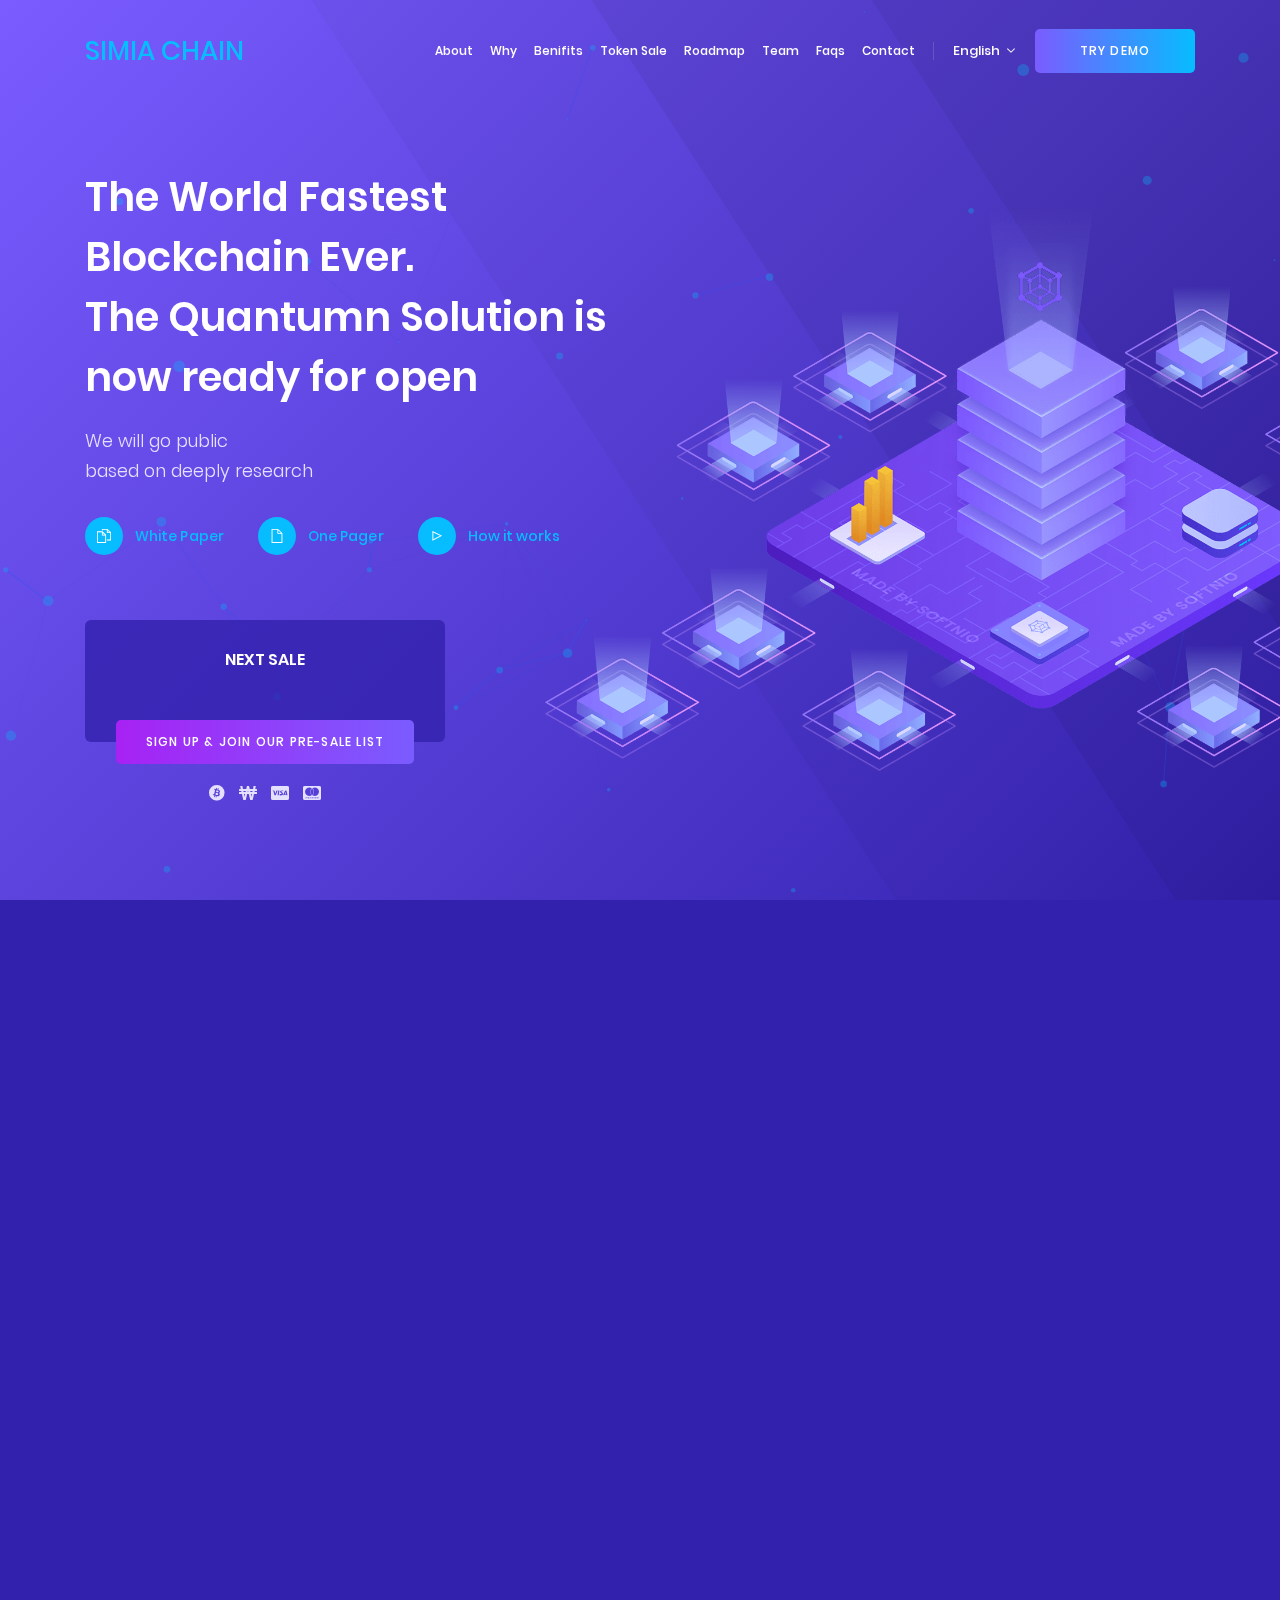
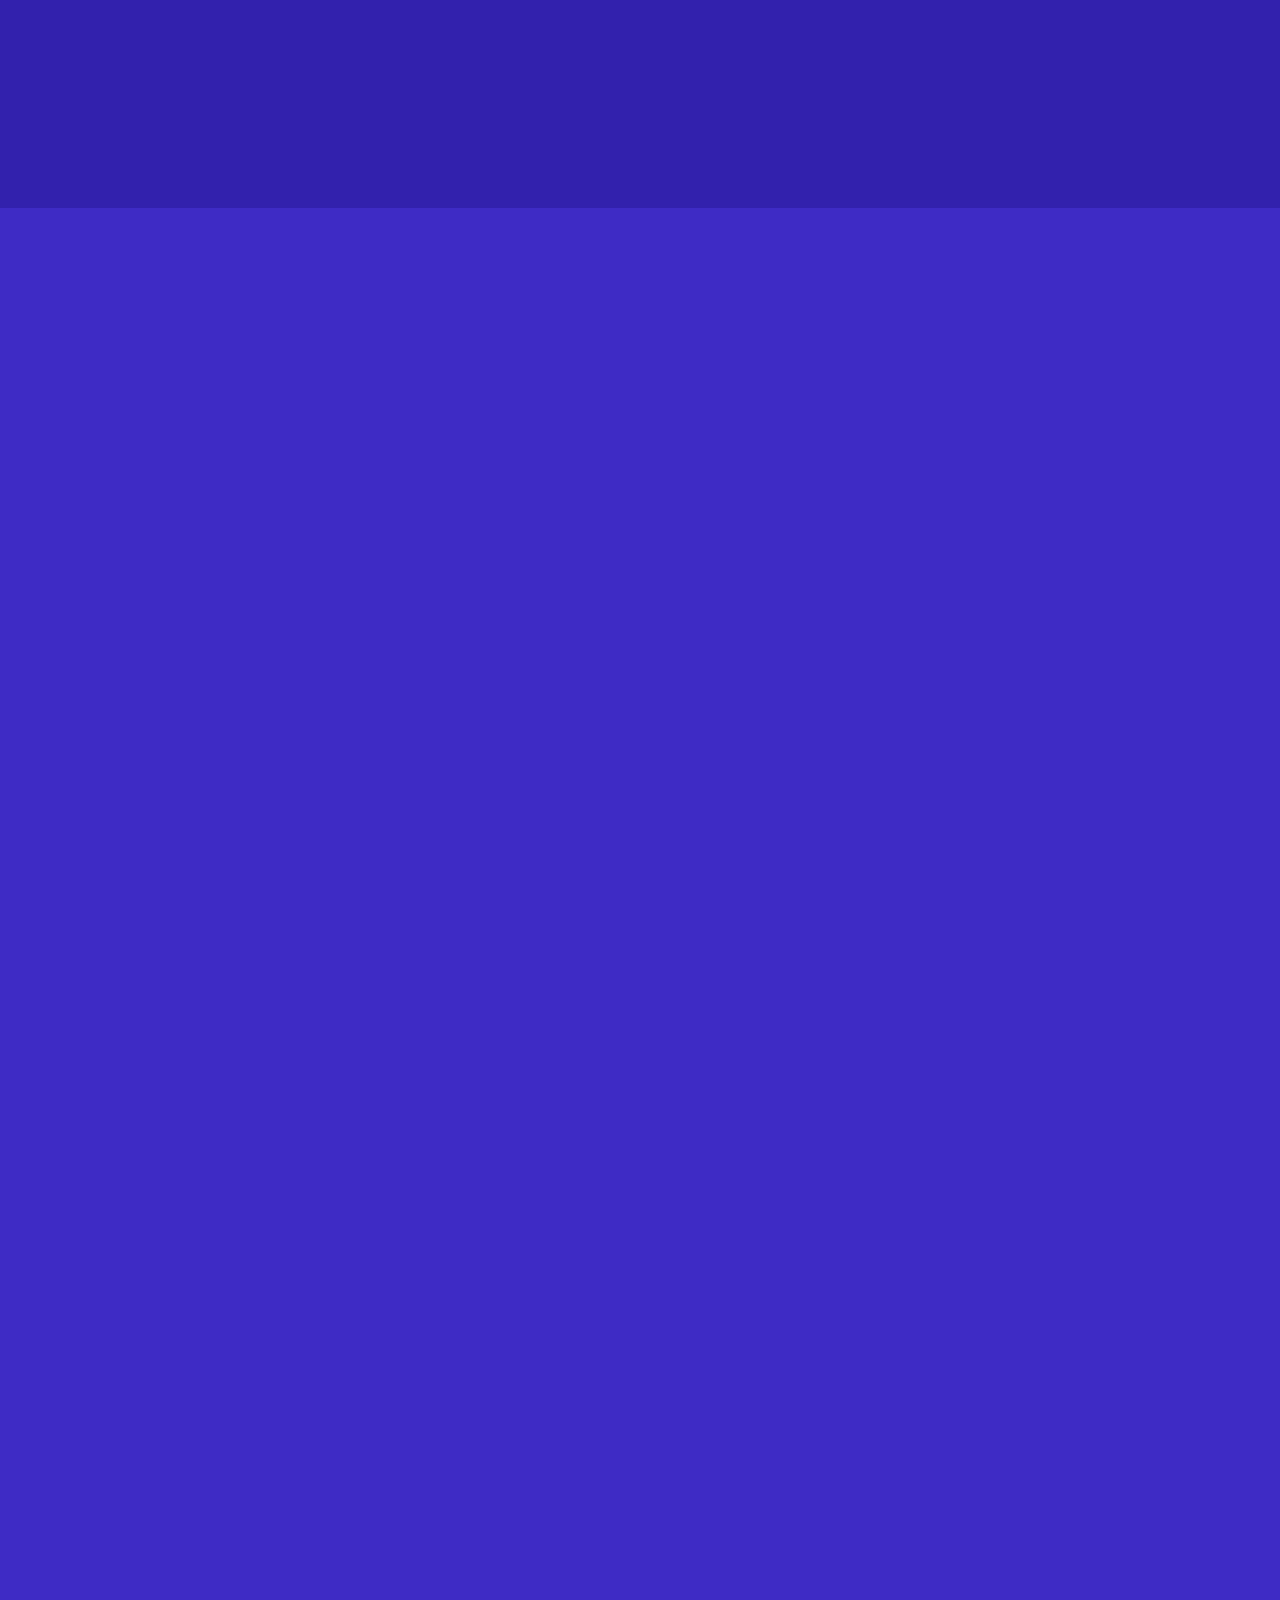
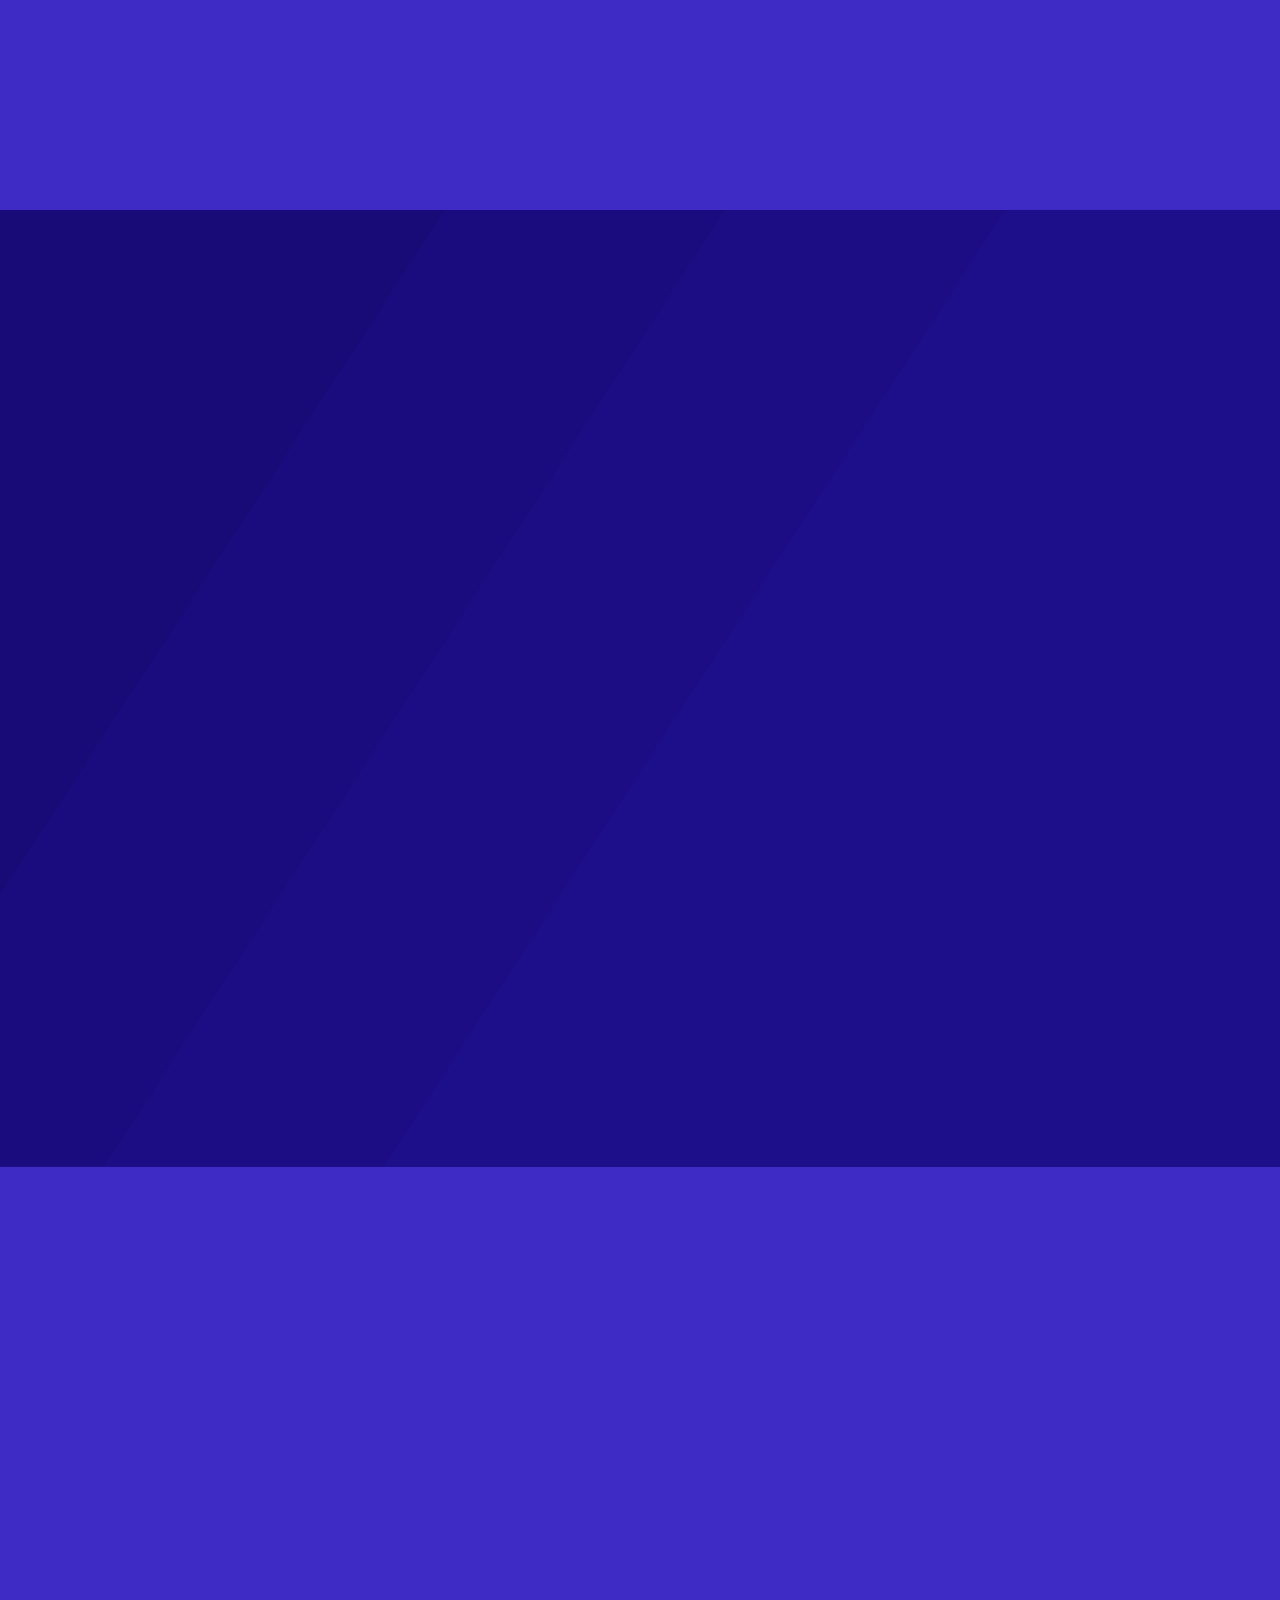
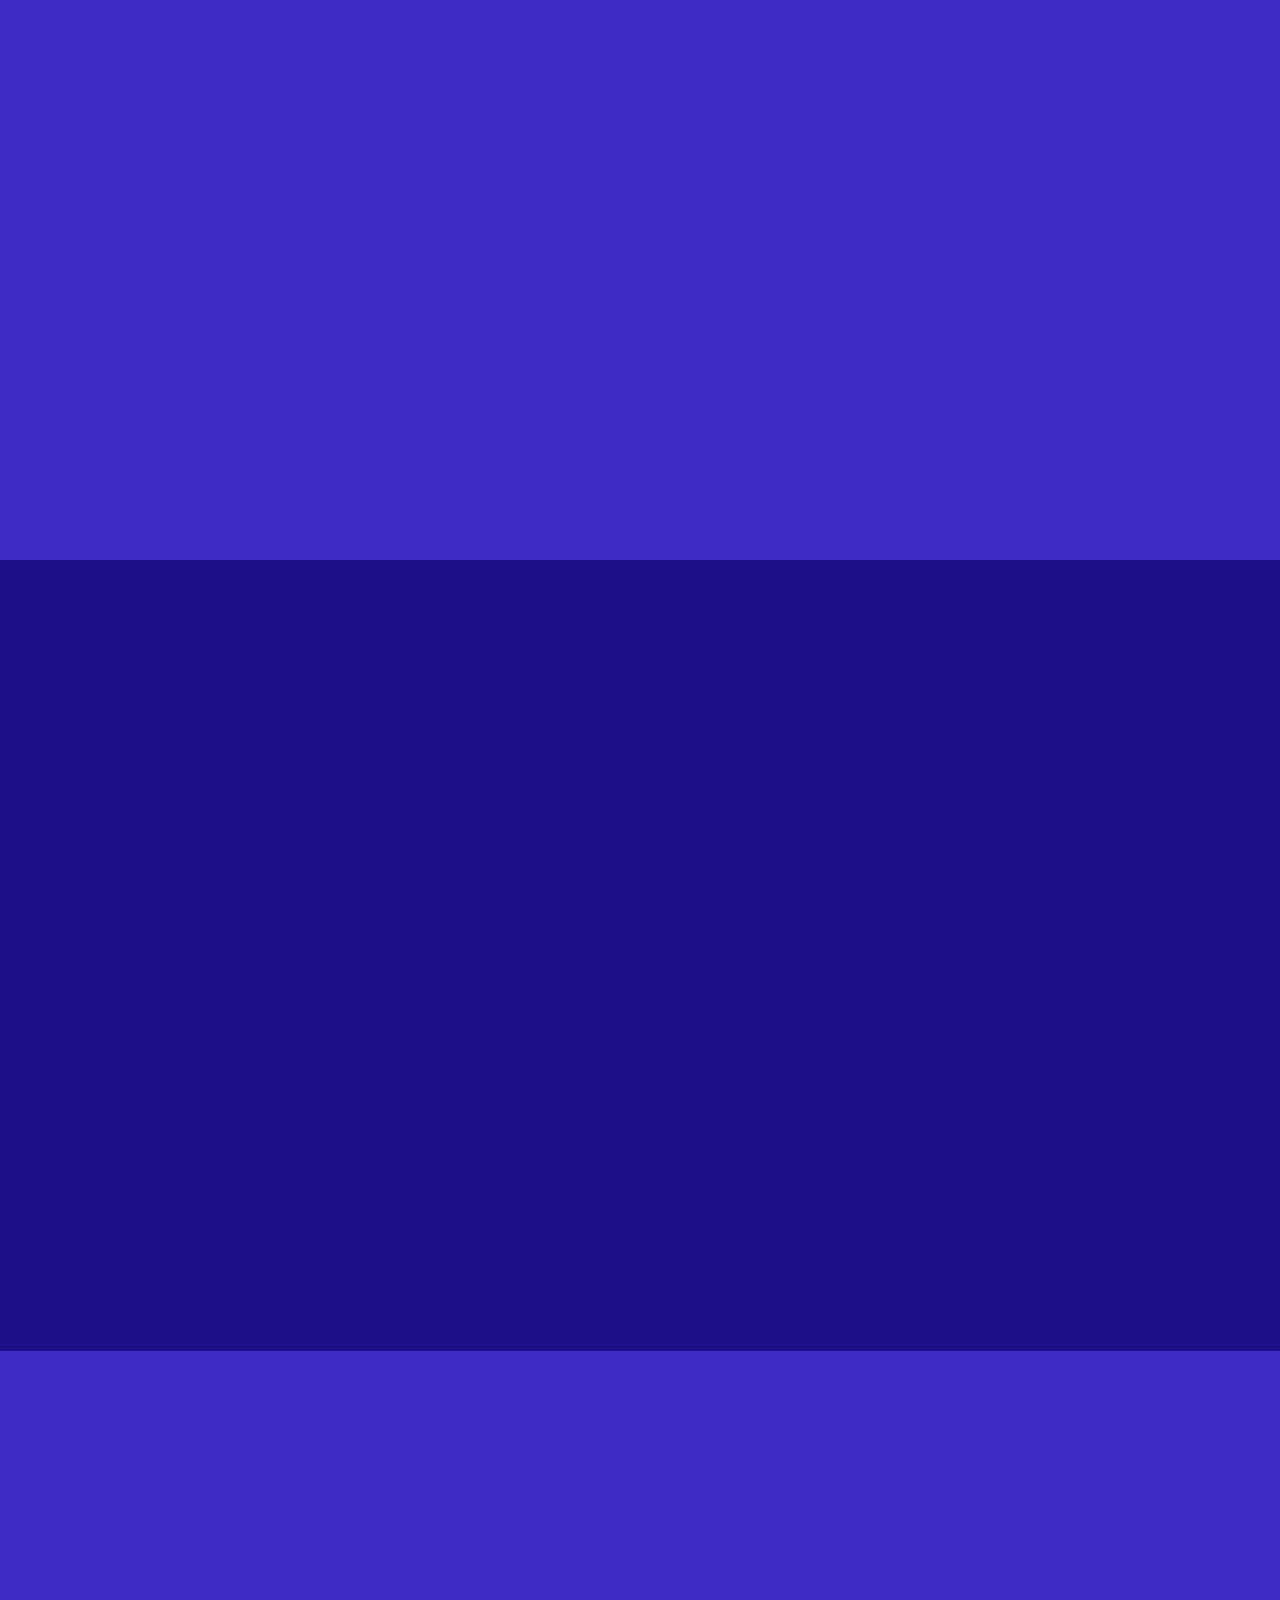
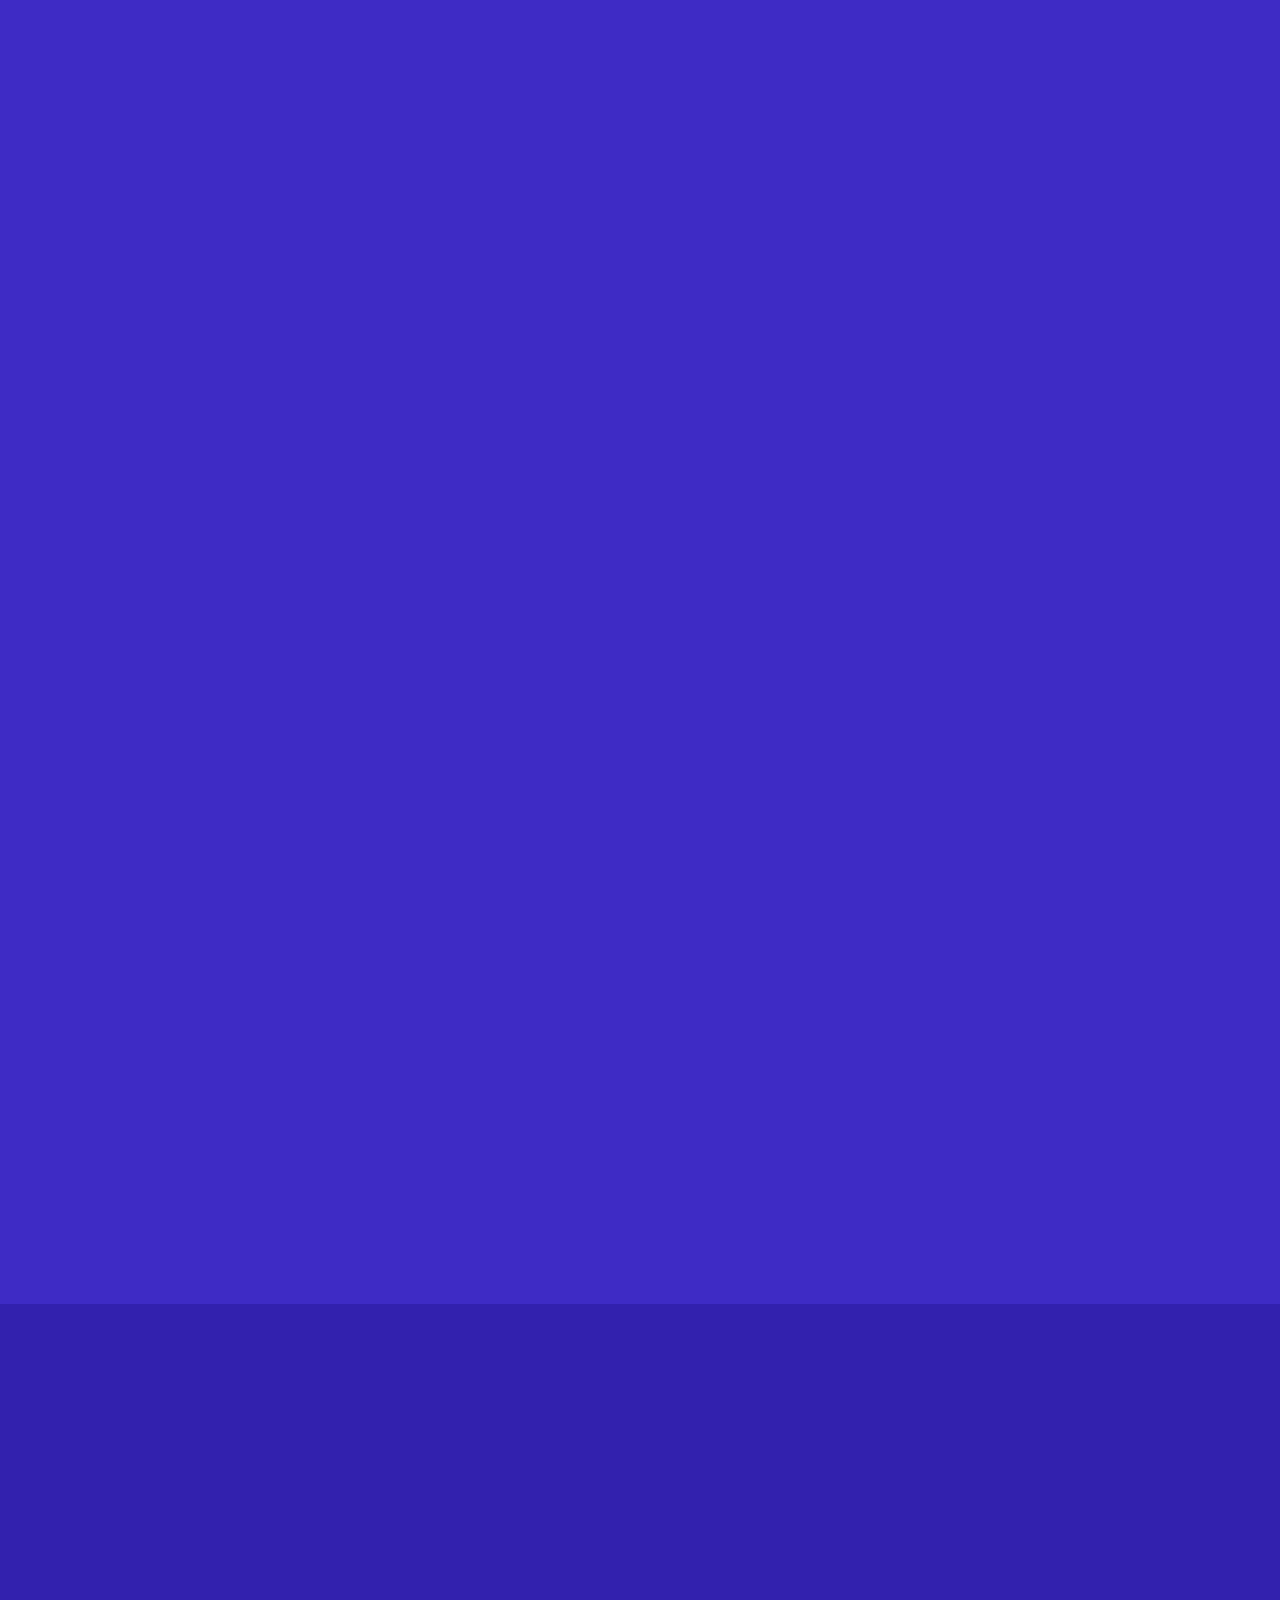
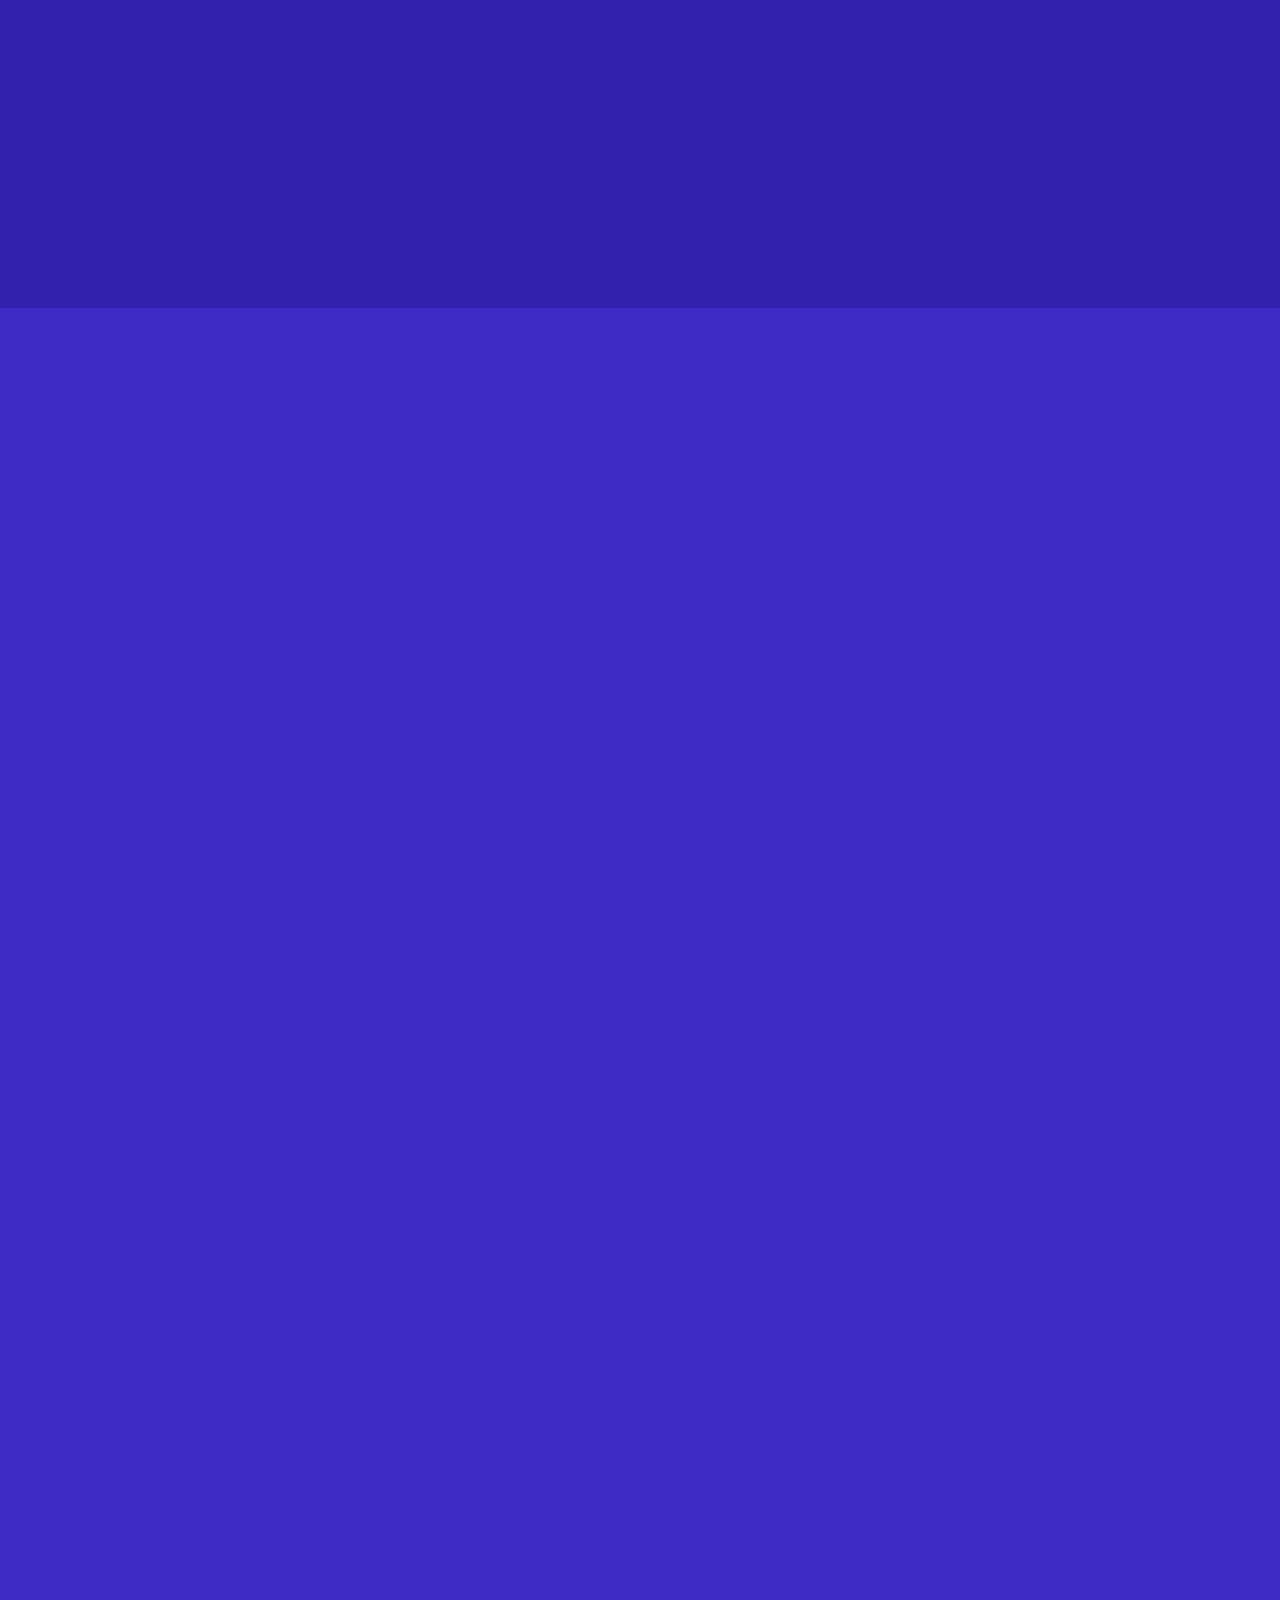
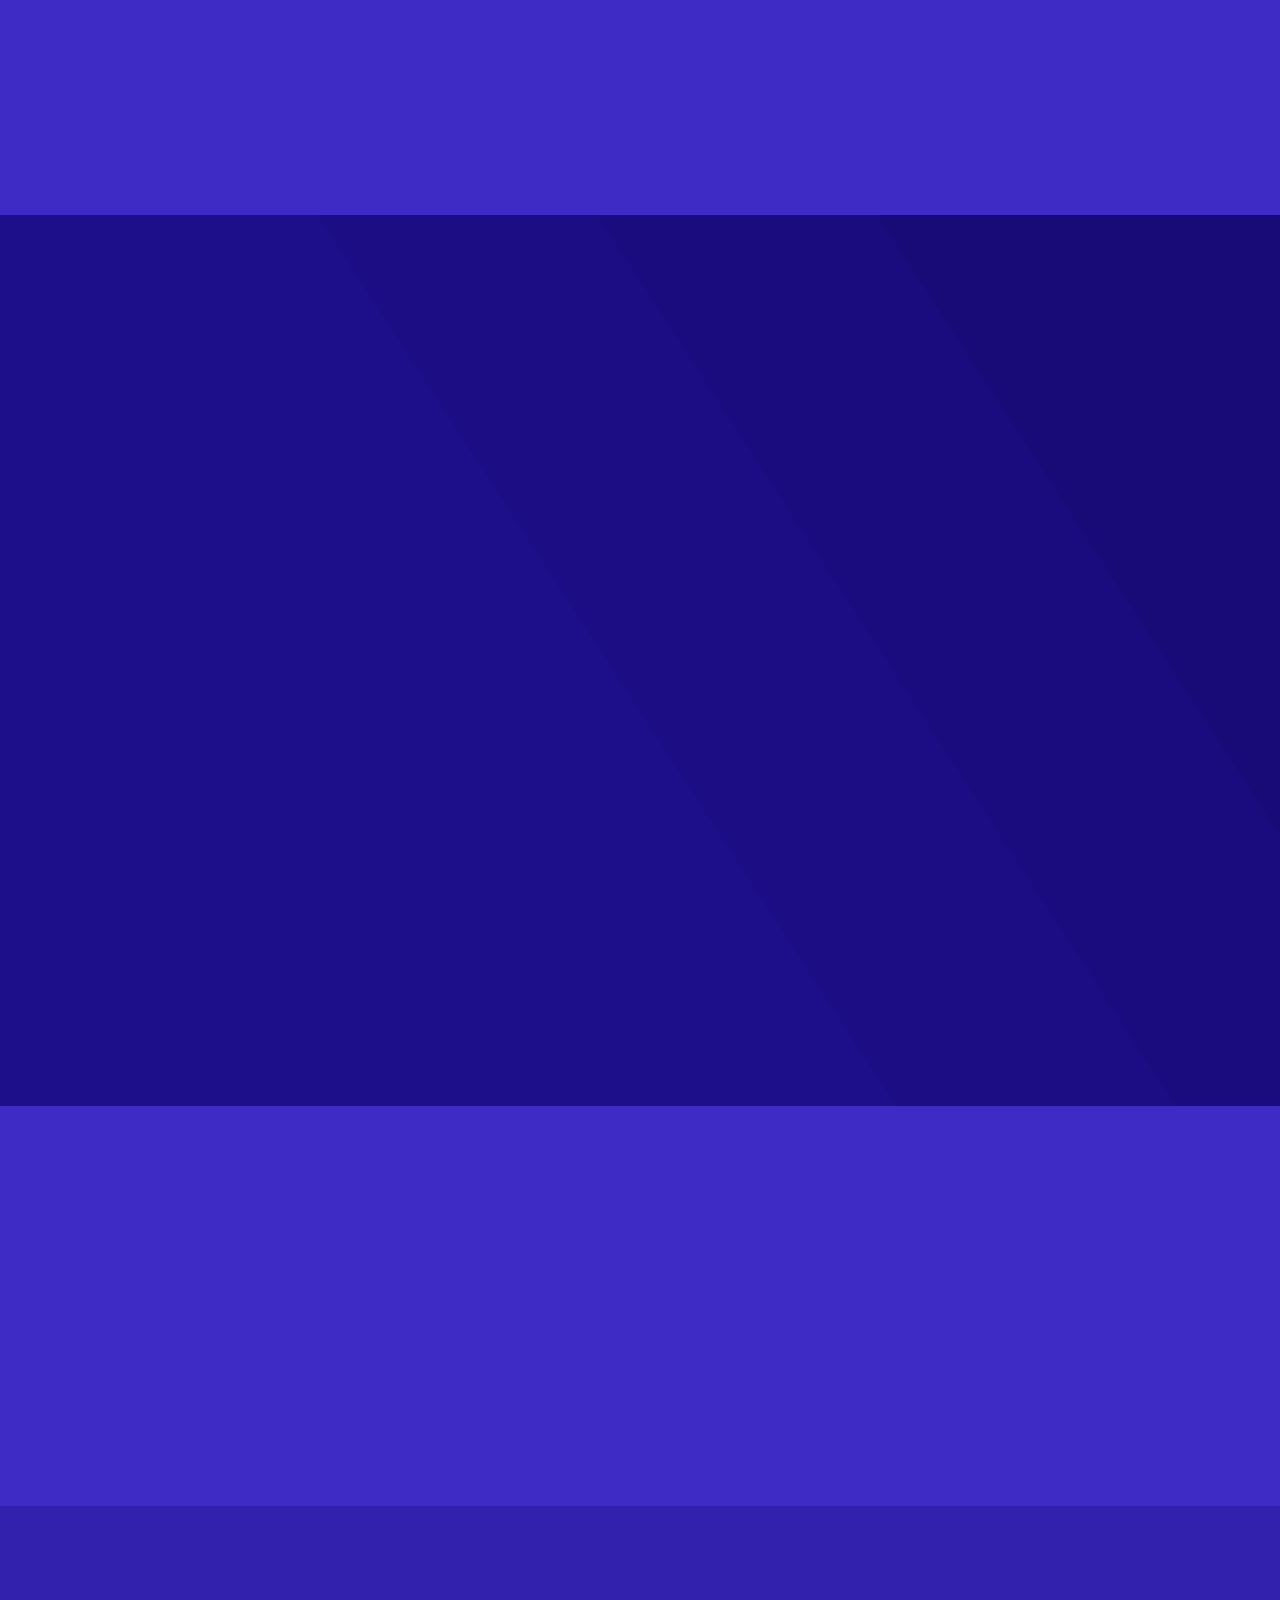
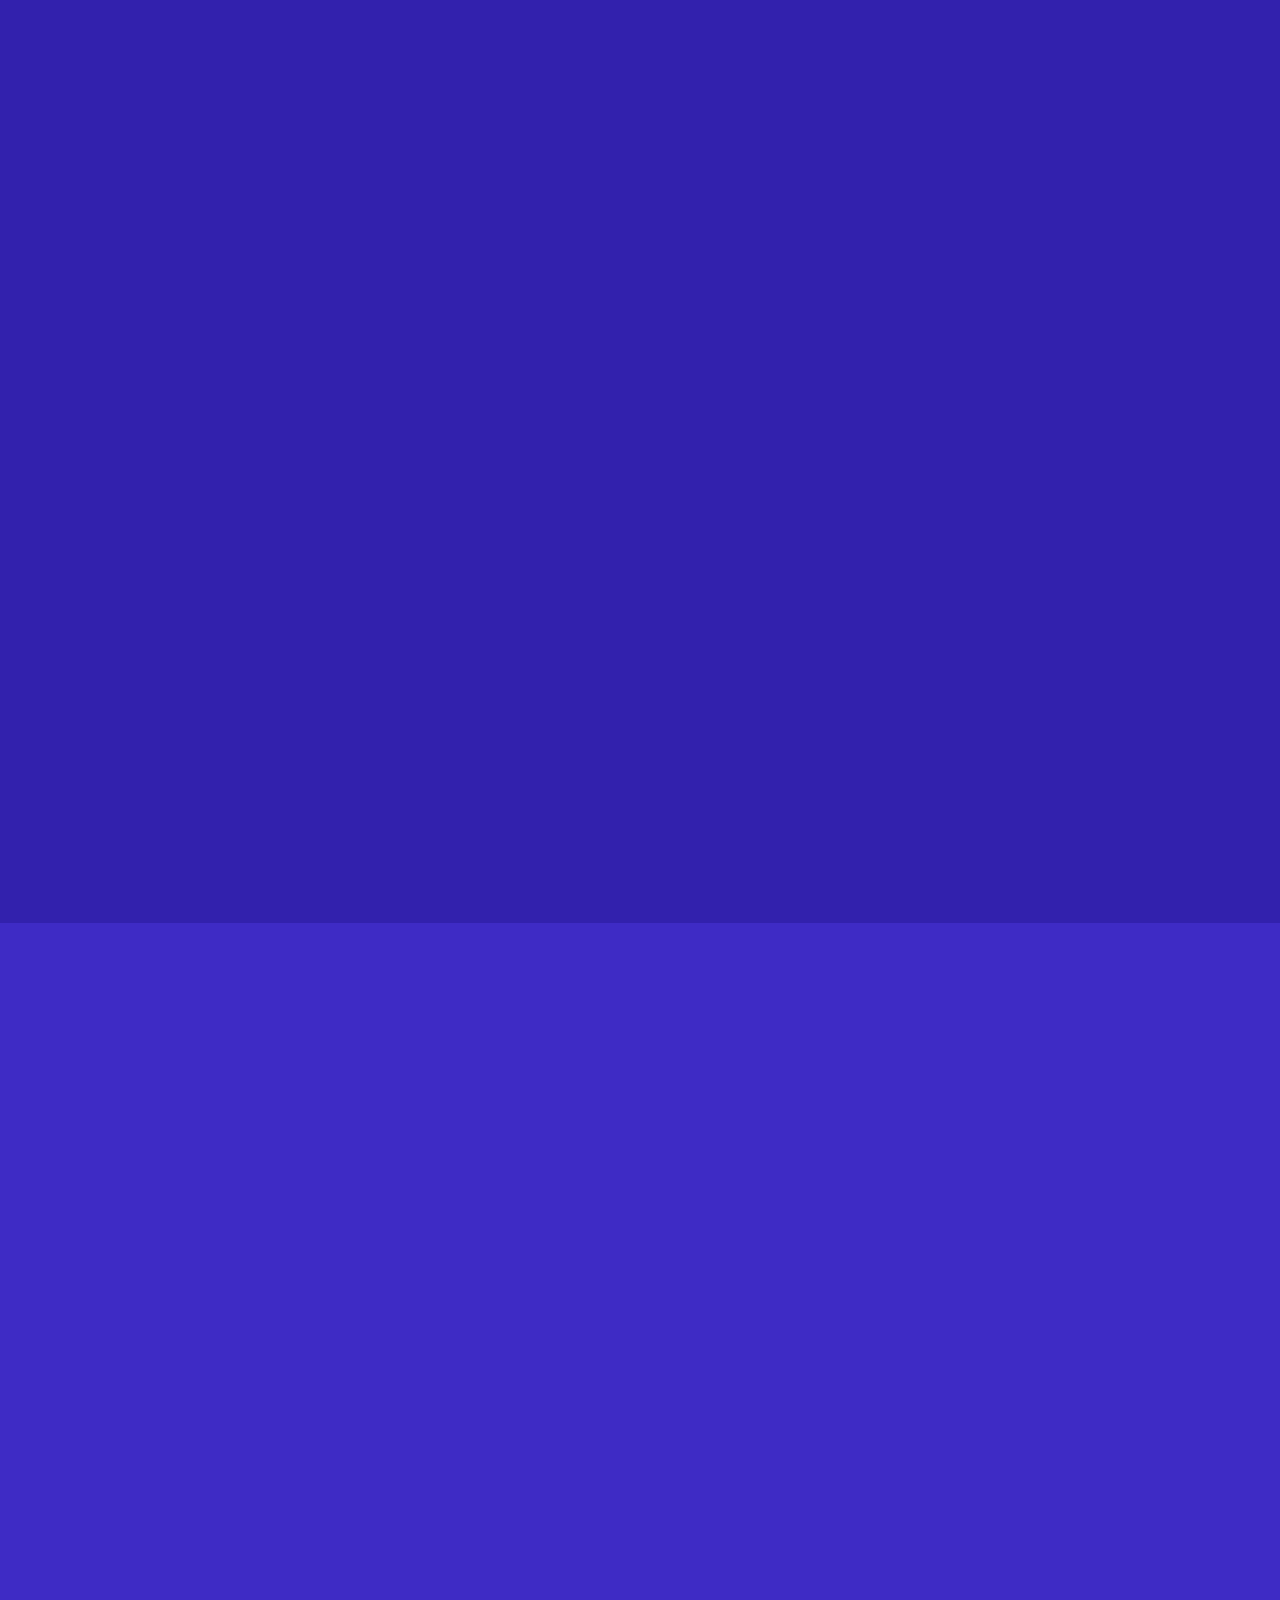
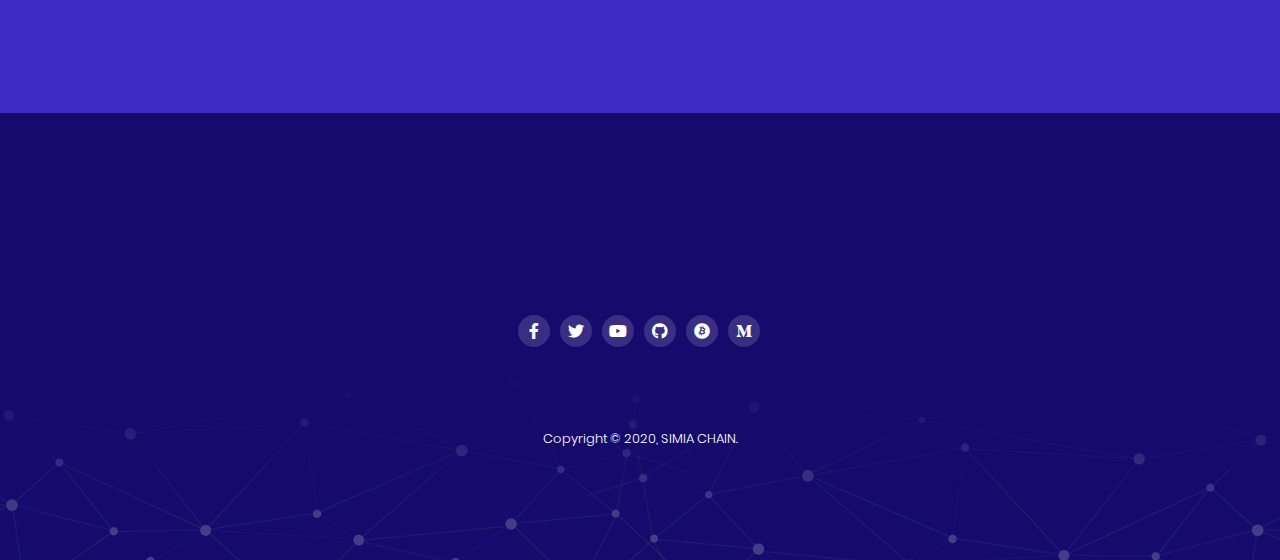
<file: index.html>
<!DOCTYPE html>
<html lang="zxx" class="js">
<head>
	<meta charset="utf-8">
<meta name="author" content="Softnio">
<meta name="viewport" content="width=device-width, initial-scale=1, shrink-to-fit=no">
<meta name="description" content="">
<!-- Fav Icon  -->
<link rel="shortcut icon" href="images/favicon.png">
<!-- Site Title  -->
<title>SIMIA WORLD FASTEST CHAIN WITH QUANTUM</title>
<!-- Bundle and Base CSS -->
<link rel="stylesheet" href="assets/css/vendor.bundle.css?ver=1930">
<link rel="stylesheet" href="assets/css/style-lungwort.css?ver=1930" id="changeTheme">
<!-- Extra CSS -->
<link rel="stylesheet" href="assets/css/theme.css?ver=1930">




</head>
 
<body class="nk-body body-wider theme-dark mode-onepage">
	<div class="nk-wrap">
		<header class="nk-header page-header is-transparent is-sticky is-shrink is-dark" id="header">
		    <!-- Header @s -->
            <div class="header-main">
                <div class="header-container container">
                    <div class="header-wrap">
                        <!-- Logo @s -->
                        <div class="header-logo logo animated" data-animate="fadeInDown" data-delay=".65">
                            <a href="./" class="logo-link">
                                <span style="font-size: 20pt;"><strong>SIMIA CHAIN</strong></span>
                            </a>
                        </div>

                        <!-- Menu Toogle @s -->
                        <div class="header-nav-toggle">
                            <a href="#" class="navbar-toggle" data-menu-toggle="header-menu">
                                <div class="toggle-line">
                                    <span></span>
                                </div>
                            </a>
                        </div>

                        <!-- Menu @s -->
                        <div class="header-navbar header-navbar-s1">
                            <nav class="header-menu" id="header-menu">
                                <ul class="menu animated remove-animation" data-animate="fadeInDown" data-delay=".75">
                                    <li class="menu-item"><a class="menu-link nav-link" href="#about">About</a></li>
                                    <li class="menu-item"><a class="menu-link nav-link" href="#why">Why</a></li>
                                    <li class="menu-item"><a class="menu-link nav-link" href="#benifits">Benifits</a></li>
                                    <li class="menu-item"><a class="menu-link nav-link" href="#token">Token Sale</a></li>
                                    <li class="menu-item"><a class="menu-link nav-link" href="#roadmap">Roadmap</a></li>
                                    <li class="menu-item"><a class="menu-link nav-link" href="#team">Team</a></li>
                                    <li class="menu-item"><a class="menu-link nav-link" href="#faqs">Faqs</a></li>
                                    <li class="menu-item"><a class="menu-link nav-link" href="#contact">Contact</a></li>
                                </ul>
                                <ul class="menu-btns menu-btns-s2 align-items-center animated remove-animation" data-animate="fadeInDown" data-delay=".85">
                                    <li class="language-switcher language-switcher-s4 toggle-wrap">
                                        <a class="toggle-tigger" href="#">English</a>
                                        <ul class="toggle-class toggle-drop toggle-drop-left drop-list drop-list-sm">
                                            <li><a href="#">French</a></li>
                                            <li><a href="#">Chinese</a></li>
                                            <li><a href="#">Hindi</a></li>
                                        </ul>
                                    </li>
                                    <li><a href="quantum_demo.html" data-toggle="modal" target=”_blank” class="btn btn-md btn-grad btn-grad-alt no-change"><span>Try Demo</span></a></li>
                                </ul>
                            </nav>
                        </div><!-- .header-navbar @e -->
                    </div>                                                
                </div>
            </div><!-- .header-main @e -->
			<!-- Banner @s -->
            <div class="header-banner bg-theme-grad-s2 header-banner-lungwort ov-h tc-light">
                <div class="background-shape bs-right"></div>
                <div class="nk-banner">
                    <div class="banner banner-fs banner-s2">
                        <div class="banner-wrap">
                            <div class="container">
                                <div class="row align-items-center justify-content-center">
                                    <div class="col-xl-6 col-lg-5 order-lg-last">
                                        <div class="banner-gfx banner-gfx-re-s2 animated" data-animate="fadeInUp" data-delay="1.25">
                                            <img src="images/lungwort/gfx-b.png" alt="header">
                                        </div>
                                    </div><!-- .col -->
                                    <div class="col-xl-6 col-lg-7 text-center text-lg-left">
                                        <div class="banner-caption cpn tc-light">
                                            <div class="cpn-head">
                                                <h1 class="title title-xl-2 fw-6 animated" data-animate="fadeInUp" data-delay="1.35">The World Fastest Blockchain Ever.</br> The Quantumn Solution is now ready for open</h1>
                                            </div>
                                            <div class="cpn-text">
                                                <p class="lead animated" data-animate="fadeInUp" data-delay="1.45">We will go public <br class="d-none d-md-block">based on deeply research</p>
                                            </div>
                                            <div class="cpn-action">
                                                <ul class="cpn-links animated" data-animate="fadeInUp" data-delay="1.55">
                                                    <li><a class="link link-primary" href="#"><em class="link-icon icon-circle ti ti-files"></em> <span>White Paper</span></a></li>
                                                    <li><a class="link link-primary" href="#"><em class="link-icon icon-circle ti ti-file"></em> <span>One Pager</span></a></li>
                                                    <li><a class="link link-primary video-play" href="https://www.youtube.com/watch?v=SSo_EIwHSd4"><em class="link-icon icon-circle ti ti-control-play"></em> <span>How it works</span></a></li>
                                                </ul>
                                            </div>
                                            <div class="token-status token-status-s2 animated" data-animate="fadeInUp" data-delay="1.65">
                                                <div class="token-box token-box-s2 round">
                                                    <h5 class="title title-xs-alt fw-6">NEXT SALE</h5>
                                                    <div class="countdown-s3 countdown-s4 countdown" data-date="2021/09/10"></div>
                                                </div>
                                                <div class="token-action token-action-s1">
                                                    <a class="btn btn-md btn-grad" href="#">Sign UP &amp; Join our PRe-Sale list</a>
                                                </div>
                                                <ul class="icon-list">
                                                    <li><em class="fab fa-bitcoin"></em></li>
                                                    <li><em class="fas fa-won-sign"></em></li>
                                                    <li><em class="fab fa-cc-visa"></em></li>
                                                    <li><em class="fab fa-cc-mastercard"></em></li>
                                                </ul>
                                            </div>
                                        </div>
                                    </div><!-- .col -->
                                </div><!-- .row -->
                            </div>
                        </div>
                    </div>
                </div><!-- .nk-banner -->
                
                <!-- Place Particle Js -->
                <div id="particles-bg" class="particles-container particles-bg" data-pt-base="#00c0fa" data-pt-base-op=".3" data-pt-line="#2b56f5" data-pt-line-op=".5" data-pt-shape="#00c0fa" data-pt-shape-op=".2"></div>
            </div>
			<!-- .header-banner @e -->
		</header>
    
        <main class="nk-pages">
            
            
            <!-- // -->
            <section class="section bg-theme tc-light" id="about">
                <div class="container">
                    <!-- Block @s -->
                    <div class="nk-block nk-block-features-s2">
                        <div class="row align-items-center gutter-vr-30px">
                            <div class="col-md-6">
                                <div class="gfx animated" data-animate="fadeInUp" data-delay=".1">
                                    <img src="images/lungwort/gfx-k.png" alt="gfx">
                                </div>
                            </div><!-- .col -->
                            <div class="col-md-6">
                                <!-- Section Head @s -->
                                <div class="nk-block-text">
                                    <h6 class="title title-xs title-s1 tc-primary animated" data-animate="fadeInUp" data-delay=".2">Speed Fianance</h6>
                                    <h2 class="title title-semibold animated" data-animate="fadeInUp" data-delay=".3">Bitcoin is the greatest DeFi opportunity and 
                                        the most secure smart contract platform in the world but it is fully limited.</h2>
                                    <p class="lead animated" data-animate="fadeInUp" data-delay=".4">Since we were selected as an Mito project, we have been working on a hybrid method of quantum annealing machine and blockchain to achieve the highest speed system.</p>
                                    <p class="animated" data-animate="fadeInUp" data-delay=".5">While existing solutions offer to solve just one problem at a time, our team is up to build a secure, useful, &amp; easy-to-use product based on private blockchain. It will include easy cryptocurrency payments integration, and even a digital arbitration system.</p>
                                    <p class="animated" data-animate="fadeInUp" data-delay=".6">At the end, Our aims to integrate all companies, employees, and business assets into a unified blockchain ecosystem, which will make business truly efficient, transparent, and reliable.</p>
                                </div>
                            </div><!-- .col -->
                        </div><!-- .row -->
                    </div><!-- .block @e -->
                </div>
            </section>
            <!-- // -->
            <section class="section bg-theme-alt tc-light">
                <div class="container">
                    <!-- Block @s -->
                    <div class="nk-block nk-block-features-s2">
                        <div class="row align-items-center flex-row-reverse gutter-vr-30px">
                            <div class="col-md-6">
                                <div class="gfx animated" data-animate="fadeInUp" data-delay=".1">
                                    <img src="images/lungwort/gfx-l.png" alt="gfx">
                                </div>
                            </div><!-- .col -->
                            <div class="col-md-6">
                                <!-- Section Head @s -->
                                <div class="nk-block-text">
                                    <h6 class="title title-xs title-s1 tc-primary animated" data-animate="fadeInUp" data-delay=".2">Instant Payments.</h6>
                                    <h2 class="title title-semibold animated" data-animate="fadeInUp" data-delay=".3">QUANTUM SPEED</h2>
                                    <p class="animated" data-animate="fadeInUp" data-delay=".4">Lightning-fast blockchain payments without worrying about block confirmation times.</p>
                                    <p class="animated" data-animate="fadeInUp" data-delay=".5">Security is enforced by blockchain smart-contracts without creating a on-blockchain transaction for individual payments.</p>
                                    <p class="animated" data-animate="fadeInUp" data-delay=".6">Payment speed measured in milliseconds to seconds./p>
                                </div>
                            </div><!-- .col -->
                        </div><!-- .row -->
                    </div><!-- .block @e -->
                    <!-- Block @s -->
                    <div class="nk-block nk-block-features-s2">
                        <div class="row align-items-center gutter-vr-30px">
                            <div class="col-md-6">
                                <div class="gfx animated" data-animate="fadeInUp" data-delay=".1">
                                    <img src="images/lungwort/gfx-m.png" alt="gfx">
                                </div>
                            </div><!-- .col -->
                            <div class="col-md-6">
                                <!-- Section Head @s -->
                                <div class="nk-block-text">
                                    <h6 class="title title-xs title-s1 tc-primary animated" data-animate="fadeInUp" data-delay=".2">Global Community</h6>
                                    <h2 class="title title-semibold animated" data-animate="fadeInUp" data-delay=".3">Scalability </h2>
                                    <p class="animated" data-animate="fadeInUp" data-delay=".4">Capable of millions to billions of transactions per second across the network.</p>
                                    <p class="animated" data-animate="fadeInUp" data-delay=".5">Capacity blows away legacy payment rails by many orders of magnitude. Attaching payment per action/click is now possible without custodians.</p>
                                </div>
                            </div><!-- .col -->
                        </div><!-- .row -->
                    </div><!-- .block @e -->
                    <!-- Block @s -->
                    <div class="nk-block nk-block-features-s2">
                        <div class="row align-items-center flex-row-reverse gutter-vr-30px">
                            <div class="col-md-6">
                                <div class="gfx animated" data-animate="fadeInUp" data-delay=".1">
                                    <img src="images/lungwort/gfx-n.png" alt="gfx">
                                </div>
                            </div><!-- .col -->
                            <div class="col-md-6">
                                <!-- Section Head @s -->
                                <div class="nk-block-text">
                                    <h6 class="title title-xs title-s1 tc-primary animated" data-animate="fadeInUp" data-delay=".2">Ensure A Safe</h6>
                                    <h2 class="title title-semibold animated" data-animate="fadeInUp" data-delay=".3">Adaptive Smart Contracts</h2>
                                    <p class="animated" data-animate="fadeInUp" data-delay=".4">Cross-chain atomic swaps can occur off-chain instantly with heterogeneous blockchain consensus rules. </p>
                                    <p class="animated" data-animate="fadeInUp" data-delay=".5">So long as the chains can support the same cryptographic hash function, it is possible to make transactions across blockchains without trust in 3rd party custodians.</p>
                                    <p class="animated" data-animate="fadeInUp" data-delay=".6"></p>
                                </div>
                            </div><!-- .col -->
                        </div><!-- .row -->
                    </div><!-- .block @e -->
                </div>
            </section>
            <!-- // -->
            <section class="section bg-theme-dark-alt tc-light" id="why">
                <div class="background-shape bs-reverse"></div>
                <div class="container">
                    <div class="section-head section-head-s9 wide-sm">
                        <h6 class="title title-xs title-s1 tc-primary animated" data-animate="fadeInUp" data-delay=".1">How it Work</h6>
                        <h2 class="title title-semibold animated" data-animate="fadeInUp" data-delay=".2">Best Features</h2>
                        <p class="animated" data-animate="fadeInUp" data-delay=".3">The Simia Chain Crypto Team combines a passion for esports, industry experise &amp; proven record in finance, development, marketing.</p>
                    </div>
                    <!-- Block @s -->
                    <div class="nk-block">
                        <div class="row gutter-vr-30px justify-content-center">
                            <div class="col-lg-4 col-md-4">
                                <div class="feature feature-s8 feature-center card card-full card-md bg-theme-alt animated" data-animate="fadeInUp" data-delay=".4">
                                    <div class="feature-icon feature-icon-lg my-0">
                                        <img src="images/icons/icon-a-dark.png" alt="feature">
                                    </div>
                                    <div class="feature-text feature-text-s8">
                                        <h4 class="title title-sm title-thin title-s5"><span>Ultra Fast &amp; Secure </span>Instant Private Transaction</h4>
                                        <p>Millions of datasets indexedin culpa qui officia id est laborum</p>
                                        <a href="#" class="link link-primary link-feature-s1"><em class="link-icon icon-circle icon-circle-md ti ti-arrow-right"></em></a>
                                    </div>
                                </div>
                            </div><!-- .col -->
                            <div class="col-lg-4 col-md-4">
                                <div class="feature feature-s8 feature-center card card-full card-md bg-theme-alt animated" data-animate="fadeInUp" data-delay=".5">
                                    <div class="feature-icon feature-icon-lg my-0">
                                        <img src="images/icons/icon-b-dark.png" alt="feature">
                                    </div>
                                    <div class="feature-text feature-text-s8">
                                        <h4 class="title title-sm title-thin title-s5"><span>Highly Scalable </span>Limitless Applications</h4>
                                        <p>Millions of datasets indexedin culpa qui officia id est laborum</p>
                                        <a href="#" class="link link-primary link-feature-s1"><em class="link-icon icon-circle icon-circle-md ti ti-arrow-right"></em></a>
                                    </div>
                                </div>
                            </div><!-- .col -->
                            <div class="col-lg-4 col-md-4">
                                <div class="feature feature-s8 feature-center card card-full card-md bg-theme-alt animated" data-animate="fadeInUp" data-delay=".6">
                                    <div class="feature-icon feature-icon-lg my-0">
                                        <img src="images/icons/icon-c-dark.png" alt="feature">
                                    </div>
                                    <div class="feature-text feature-text-s8">
                                        <h4 class="title title-sm title-thin title-s5"><span>GO &amp; QUANTUM </span>Instant Private Transaction</h4>
                                        <p>Millions of datasets indexedin culpa qui officia id est laborum</p>
                                        <a href="#" class="link link-primary link-feature-s1"><em class="link-icon icon-circle icon-circle-md ti ti-arrow-right"></em></a>
                                    </div>
                                </div>
                            </div><!-- .col -->
                        </div><!-- .row -->
                        <div class="d-flex justify-content-center pdt-r">
                            <ul class="btn-grp animated" data-animate="fadeInUp" data-delay=".7">
                                <li><a href="#" class="btn btn-md btn-outline btn-grad on-bg-theme-dark-alt">Download Whitepaper</a></li>
                            </ul>
                        </div>
                    </div><!-- .block @e -->
                </div>
            </section>
            <!-- // -->
            <section class="section bg-theme-alt tc-light" id="benifits">
                <div class="container">
                    <div class="section-head section-head-s9 wide-sm">
                        <h6 class="title title-xs title-s1 tc-primary animated" data-animate="fadeInUp" data-delay=".1">SIMIA CHAIN Feature</h6>
                        <h2 class="title title-semibold animated" data-animate="fadeInUp" data-delay=".2">Ecosystem key features</h2>
                        <p class="animated" data-animate="fadeInUp" data-delay=".3">The SIMIA CHAIN Team combines a passion for esports, industry experise &amp; proven record in finance, development, marketing.</p>
                    </div>
                    <!-- Block @s -->
                    <div class="nk-block nk-block-features">
                        <div class="row gutter-100px gutter-vr-60px">
                            <div class="col-lg-6">
                                <div class="feature feature-s12 animated" data-animate="fadeInUp" data-delay=".4">
                                    <div class="feature-icon feature-icon-lg m-lg-0">
                                        <img src="images/lungwort/gfx-sm-a.png" alt="feature">
                                    </div>
                                    <div class="feature-text feature-text-s2">
                                        <p>SIMIA CHAIN makes <strong> you the sole owner of a secure </strong> decentralize registry for your collection an products.This is similar to how one makes many legal contracts with others, but one does not go to court every time a contract is made. 
                                        </p>
                                    </div>
                                </div>
                            </div><!-- .col -->
                            <div class="col-lg-6">
                                <div class="feature feature-s12 animated" data-animate="fadeInUp" data-delay=".5">
                                    <div class="feature-icon feature-icon-lg m-lg-0">
                                        <img src="images/lungwort/gfx-sm-b.png" alt="feature">
                                    </div>
                                    <div class="feature-text feature-text-s2">
                                        <p>As a result, it is possible to conduct transactions off-blockchain without limitations. Transactions can be made off-chain with confidence of on-blockchain enforceability. </p>
                                    </div>
                                </div>
                            </div><!-- .col -->
                            <div class="col-lg-6">
                                <div class="feature feature-s12 animated" data-animate="fadeInUp" data-delay=".6">
                                    <div class="feature-icon feature-icon-lg m-lg-0">
                                        <img src="images/lungwort/gfx-sm-c.png" alt="feature">
                                    </div>
                                    <div class="feature-text feature-text-s2">
                                        <p>In 2012, theoretical physicist John Preskill came up with a formulation of quantum supremacy, the superiority of quantum computers. He named it the moment when quantum computers can do things that are not possible for ordinary computers.
                                        </p>
                                    </div>
                                </div>
                            </div><!-- .col -->
                            <div class="col-lg-6">
                                <div class="feature feature-s12 animated" data-animate="fadeInUp" data-delay=".7">
                                    <div class="feature-icon feature-icon-lg m-lg-0">
                                        <img src="images/lungwort/gfx-sm-d.png" alt="feature">
                                    </div>
                                    <div class="feature-text feature-text-s2">
                                        <p>ICO Crypto the prowess of blockchain  <strong>labore et dolore</strong> dolor sit amet, conse <strong>Ctetur sed</strong> eiusmod tempor labore dolor adipiscing.</p>
                                    </div>
                                </div>
                            </div><!-- .col -->
                        </div><!-- .row -->
                    </div><!-- .block @s -->
                </div>
            </section>
            <!-- // -->
            <section class="section bg-theme-dark-alt tc-light">
                <div class="container">
                    <div class="section-head section-head-s9 wide-md">
                        <h6 class="title title-xs title-s1 tc-primary animated" data-animate="fadeInUp" data-delay=".1">SIMIA CHAIN</h6>
                        <h2 class="title title-semibold animated" data-animate="fadeInUp" data-delay=".2">Introducing the quantum ecosystem</h2>
                        <div class="wide-sm">
                            <p class="animated" data-animate="fadeInUp" data-delay=".3">Blockchain-powered marketplace which connects buyer and Lorem ipsum dolor sit amet, consectetur adipiscing.</p>
                        </div>
                    </div>
                    <!-- Block @s -->
                    <div class="nk-block nk-block-text-wrap">
                        <div class="row align-items-center gutter-vr-30px">
                            <div class="col-lg-6">
                                <div class="nk-block-img animated" data-animate="fadeInUp" data-delay=".4">
                                    <img src="images/lungwort/laptop-mobile-a.png" alt="app">
                                </div>
                            </div><!-- .col -->
                            <div class="col-lg-6">
                                <div class="nk-block-text">
                                    <ul class="list list-check list-check-s3">
                                        <li class="animated" data-animate="fadeInUp" data-delay=".5">The Platform will earn premium libero tempore, cum soluta nobis keep their digital coins est eligendi optio.</li>
                                        <li class="animated" data-animate="fadeInUp" data-delay=".6">At aut reiciendis voluptatibus maiores alias conse quatur aut perferendis. Contributor payouts perfectly simple and easy</li>
                                        <li class="animated" data-animate="fadeInUp" data-delay=".7">Ut enim ad minim veniam, quis nostrud exerc itation identification is stored in an encrypted ullamco laboris nisi.</li>
                                        <li class="animated" data-animate="fadeInUp" data-delay=".8">Owners of cryptocurrency keep their digital coins in ICO digital wallet. A coin-holder’s identification is stored in an encrypted address that they have control.</li>
                                    </ul>
                                </div>
                            </div><!-- .col -->
                        </div><!-- .row -->
                    </div><!-- .block @e -->
                </div>
            </section>
            <!-- // -->
            <section class="section bg-theme-alt tc-light" id="token">
                <div class="container">
                    <div class="section-head section-head-s9 wide-md">
                        <h6 class="title title-xs title-s1 tc-primary animated" data-animate="fadeInUp" data-delay=".1">Token</h6>
                        <h2 class="title title-semibold animated" data-animate="fadeInUp" data-delay=".2">Token Sale</h2>
                        <div class="wide-sm">
                            <p class="animated" data-animate="fadeInUp" data-delay=".3">The tokens will be available for transfer thar is rorem ipsum dolor sit amet, consectetur adipiscing elit.</p>
                        </div>
                    </div>
                    <!-- Block @s -->
                    <div class="nk-block nk-block-token">
                        <div class="row gutter-vr-30px">
                            <div class="col-lg-7">
                                <div class="row">
                                    <div class="col-sm-4">
                                        <div class="token-stage text-center bg-theme-dark-alt animated" data-animate="fadeInUp" data-delay=".4">
                                           <div class="token-stage-title token-stage-pre">Private Sale</div>
                                           <div class="token-stage-date">
                                               <h6>3 July 2021</h6>
                                               <span>10 Days</span>
                                           </div>
                                           <div class="token-stage-info">
                                               <span class="token-stage-bonus">0.04 USD</span>
                                               <span class="token-stage-cap">Soft Cap</span>
                                               <span class="token-stage-amount">$2M</span>
                                           </div>
                                        </div>
                                    </div><!-- .col -->
                                    <div class="col-sm-4">
                                        <div class="token-stage text-center bg-theme-dark-alt animated" data-animate="fadeInUp" data-delay=".5">
                                           <div class="token-stage-title token-stage-one">Founded Sale</div>
                                           <div class="token-stage-date">
                                                <h6>15 August 2021</h6>
                                                <span>15 Days</span>
                                           </div>
                                           <div class="token-stage-info">
                                               <span class="token-stage-bonus">0.12 USD</span>
                                               <span class="token-stage-cap">Soft Cap</span>
                                               <span class="token-stage-amount">$2M</span>
                                           </div>
                                       </div>
                                    </div><!-- .col -->
                                    <div class="col-sm-4">
                                        <div class="token-stage text-center bg-theme-dark-alt animated" data-animate="fadeInUp" data-delay=".6">
                                           <div class="token-stage-title">Coin List Sale</div>
                                           <div class="token-stage-date">
                                               <h6>28 October 2021</h6>
                                               <span>10 Days</span>
                                           </div>
                                           <div class="token-stage-info">
                                               <span class="token-stage-bonus">0.25 USD</span>
                                               <span class="token-stage-cap">Hard Cap</span>
                                               <span class="token-stage-amount">$3M</span>
                                           </div>
                                       </div>
                                    </div><!-- .col -->
                                </div><!-- row -->
                                <div class="token-action-box text-center bg-theme animated" data-animate="fadeInUp" data-delay=".7">
                                   <div class="token-action-title bg-theme-dark-alt">Join Our <br> Pre-Sale List</div>
                                   <div class="token-action-date"><strong>Private Start at</strong> 03 July 2021</div>
                                   <div class="token-action-btn">
                                        <a href="#" class="btn btn-lg btn-grad">Signup &amp; Join</a>
                                   </div>
                               </div>
                            </div><!-- .col -->
                            <div class="col-lg-5">
                                <table class="table table-token table-token-s1 animated" data-animate="fadeInUp" data-delay=".8">
                                    <tbody>
                                        <tr>
                                            <td class="table-head table-head-s1">Token Symbol</td>
                                            <td class="table-des table-des-s1">SIM</td>
                                        </tr>
                                        <tr>
                                            <td class="table-head table-head-s1">Token Sale Start</td>
                                            <td class="table-des table-des-s1">3 July 2021</td>
                                        </tr>
                                        <tr>
                                            <td class="table-head table-head-s1">Token Sale End</td>
                                            <td class="table-des table-des-s1">28 October 2021</td>
                                        </tr>
                                        <tr>
                                            <td class="table-head table-head-s1">Tokens for sale</td>
                                            <td class="table-des table-des-s1">1,000,500,000</td>
                                        </tr>
                                        <tr>
                                            <td class="table-head table-head-s1">Specifications</td>
                                            <td class="table-des table-des-s1">SIMIA CHAIN</td>
                                        </tr>
                                        <tr>
                                            <td class="table-head table-head-s1">Max circulating supply</td>
                                            <td class="table-des table-des-s1">1,075,500,000</td>
                                        </tr>
                                        <tr>
                                            <td class="table-head table-head-s1">Sale duration</td>
                                            <td class="table-des table-des-s1">10 days</td>
                                        </tr>
                                        <tr>
                                            <td class="table-head table-head-s1">Sale duration</td>
                                            <td class="table-des table-des-s1">10 days</td>
                                        </tr>
                                    </tbody>
                                </table>
                            </div><!-- .col -->
                        </div><!-- .row -->
                    </div><!-- .block @e -->
                    <!-- Block @s -->
                    <div class="nk-block">
                        <div class="row gutter-vr-30px">
                            <div class="col-lg-6">
                                <div class="single-chart">
                                    <h3 class="sub-heading-s2 mgb-l title-semibold animated" data-animate="fadeInUp" data-delay=".1">Token Allocation</h3>
                                    <div class="chart animated" data-animate="fadeInUp" data-delay=".2">
                                        <img src="images/lungwort/chart-a-dark.png" alt="chart">
                                    </div>
                                </div>
                            </div><!-- .col -->
                            <div class="col-lg-6">
                                <div class="single-chart">
                                    <h3 class="sub-heading-s2 mgb-l title-semibold animated" data-animate="fadeInUp" data-delay=".3">Operating Allocation</h3>
                                    <div class="chart animated" data-animate="fadeInUp" data-delay=".4">
                                       <img src="images/lungwort/chart-a-dark.png" alt="chart">
                                    </div>
                                </div>
                            </div><!-- .col -->
                        </div><!-- .row -->
                    </div><!-- .block @e -->
                </div>
            </section>
            <!-- // -->
            <section class="section bg-theme tc-light">
                <div class="container">
                    <div class="section-head section-head-s9 wide-md">
                        <h6 class="title title-xs title-s1 tc-primary animated" data-animate="fadeInUp" data-delay=".1">Download Documents</h6>
                        <h2 class="title title-semibold animated" data-animate="fadeInUp" data-delay=".2">Read Our Documents</h2>
                        <div class="wide-sm">
                            <p class=" animated" data-animate="fadeInUp" data-delay=".3">Here is our full documents that help you to understand about us. And lorem ipsum dolor sit amet, consectetur adipiscing elit.</p>
                        </div>
                    </div>
                    <!-- Block @s -->
                    <div class="nk-block nk-block-features">
                        <div class="row gutter-vr-30px">
                            <div class="col-xl-3 col-sm-6">
                                <div class="doc doc-s2 bg-theme-dark-alt animated" data-animate="fadeInUp" data-delay=".4">
                                    <div class="doc-photo no-hover">
                                        <img src="images/docs/alt-sm-a.png" alt="doc">
                                    </div>
                                    <div class="doc-text">
                                        <h6 class="doc-title title-xs-alt">Whitepaper</h6>
                                        <ul class="btn-grp gutter-10px">
                                           <li><a class="btn btn-outline btn-xxs btn-auto btn-light" href="#">ENG</a></li>
                                           <li><a class="btn btn-outline btn-xxs btn-auto btn-light" href="#">RUS</a></li>
                                        </ul>
                                    </div>
                               </div>
                            </div><!-- .col -->
                            <div class="col-xl-3 col-sm-6">
                                <div class="doc doc-s2 bg-theme-dark-alt animated" data-animate="fadeInUp" data-delay=".5">
                                    <div class="doc-photo no-hover">
                                        <img src="images/docs/alt-sm-b.png" alt="doc">
                                    </div>
                                    <div class="doc-text">
                                        <h6 class="doc-title title-xs-alt">OnePager</h6>
                                        <ul class="btn-grp gutter-10px">
                                           <li><a class="btn btn-outline btn-xxs btn-auto btn-light" href="#">ENG</a></li>
                                           <li><a class="btn btn-outline btn-xxs btn-auto btn-light" href="#">RUS</a></li>
                                        </ul>
                                    </div>
                               </div>
                            </div><!-- .col -->
                            <div class="col-xl-3 col-sm-6">
                                <div class="doc doc-s2 bg-theme-dark-alt animated" data-animate="fadeInUp" data-delay=".6">
                                    <div class="doc-photo no-hover">
                                        <img src="images/docs/alt-sm-c.png" alt="doc">
                                    </div>
                                    <div class="doc-text">
                                        <h6 class="doc-title title-xs-alt">Privacy Policy</h6>
                                        <ul class="btn-grp gutter-10px">
                                           <li><a class="btn btn-outline btn-xxs btn-auto btn-light" href="#">ENG</a></li>
                                           <li><a class="btn btn-outline btn-xxs btn-auto btn-light" href="#">RUS</a></li>
                                        </ul>
                                    </div>
                                </div>
                            </div><!-- .col -->
                            <div class="col-xl-3 col-sm-6">
                                <div class="doc doc-s2 bg-theme-dark-alt animated" data-animate="fadeInUp" data-delay=".7">
                                    <div class="doc-photo no-hover">
                                        <img src="images/docs/alt-sm-d.png" alt="doc">
                                    </div>
                                    <div class="doc-text">
                                        <h6 class="doc-title title-xs-alt">Terms of Sale</h6>
                                        <ul class="btn-grp gutter-10px">
                                           <li><a class="btn btn-outline btn-xxs btn-auto btn-light" href="#">ENG</a></li>
                                           <li><a class="btn btn-outline btn-xxs btn-auto btn-light" href="#">RUS</a></li>
                                        </ul>
                                    </div>
                                </div>
                            </div><!-- .col -->
                        </div><!-- .row -->
                    </div><!-- .block @e -->
                </div>
            </section>
            <!-- // -->
            <section class="section bg-theme-alt tc-light" id="roadmap">
                <div class="container">
                    <div class="section-head section-head-s9 wide-md">
                        <h6 class="title title-xs title-s1 tc-primary animated" data-animate="fadeInUp" data-delay=".1">Timeline</h6>
                        <h2 class="title title-semibold animated" data-animate="fadeInUp" data-delay=".2">Road Map</h2>
                        <div class="wide-sm">
                            <p class="animated" data-animate="fadeInUp" data-delay=".3">Our team working hardly to make archive lorem ipsum dolor sit amet, consectetur amet, consectetur adipiscing elit.</p>
                        </div>
                    </div>
                    <!-- Section Head @s -->
                    <!-- Block @s -->
                    <div class="nk-block nk-block-left">
                        <div class="roadmap-all mgb-m50 animated" data-animate="fadeInUp" data-delay=".4">
                            <div class="roadmap-wrap roadmap-wrap-done roadmap-wrap-s1 roadmap-wrap-s1-alt mb-0 ml-0">
                                <div class="row no-gutters">
                                    <div class="col-lg">
                                        <div class="roadmap roadmap-s1  roadmap-s1-alt roadmap-done text-lg-center">
                                            <div class="roadmap-step roadmap-step-s1">
                                                <div class="roadmap-head roadmap-head-s1">
                                                    <span class="roadmap-time roadmap-time-s1">2020 Q1</span>
                                                    <span class="roadmap-title roadmap-title-s1">Concept</span>
                                                </div>
                                                <ul class="roadmap-step-list roadmap-step-list-s1">
                                                    <li>Concept Generation</li>
                                                    <li>Team Assemble</li>
                                                </ul>
                                            </div>
                                        </div>
                                    </div><!-- .col -->
                                    <div class="col-lg">
                                        <div class="roadmap roadmap-s1  roadmap-s1-alt roadmap-done text-lg-center">
                                            <div class="roadmap-step roadmap-step-s1">
                                                <div class="roadmap-head roadmap-head-s1">
                                                    <span class="roadmap-time roadmap-time-s1">2020 Q2</span>
                                                    <span class="roadmap-title roadmap-title-s1">Research</span>
                                                </div>
                                                <ul class="roadmap-step-list roadmap-step-list-s1">
                                                    <li>Proving the concept can work</li>
                                                    <li>Strategic Plan</li>
                                                    <li>White paper conpletion</li>
                                                </ul>
                                            </div>
                                        </div>
                                    </div><!-- .col -->
                                    <div class="col-lg">
                                        <div class="roadmap roadmap-s1  roadmap-s1-alt roadmap-done text-lg-center">
                                            <div class="roadmap-step roadmap-step-s1">
                                                <div class="roadmap-head roadmap-head-s1">
                                                    <span class="roadmap-time roadmap-time-s1">2020 Q1</span>
                                                    <span class="roadmap-title roadmap-title-s1">Design</span>
                                                </div>
                                                <ul class="roadmap-step-list roadmap-step-list-s1">
                                                    <li>Platform design and technical demonstration</li>
                                                    <li>Building the MVP</li>
                                                </ul>
                                            </div>
                                        </div>
                                    </div><!-- .col -->
                                    <div class="col-lg">
                                        <div class="roadmap roadmap-s1  roadmap-s1-alt roadmap-done text-lg-center">
                                            <div class="roadmap-step roadmap-step-s1">
                                                <div class="roadmap-head roadmap-head-s1">
                                                    <span class="roadmap-time roadmap-time-s1">2021 Q2</span>
                                                    <span class="roadmap-title roadmap-title-s1">Pre-Sale</span>
                                                </div>
                                                <ul class="roadmap-step-list roadmap-step-list-s1">
                                                    <li>Public financing &amp; Seed funding raised</li>
                                                </ul>
                                            </div>
                                        </div>
                                    </div><!-- .col -->
                                </div><!-- .row -->
                            </div>
                            <div class="roadmap-wrap roadmap-wrap-s1 roadmap-wrap-s1-alt mb-0 ml-0">
                                <div class="row flex-row-reverse no-gutters">
                                    <div class="col-lg">
                                        <div class="roadmap roadmap-current roadmap-s1  roadmap-s1-alt text-lg-center">
                                            <div class="roadmap-step roadmap-step-s1">
                                                <div class="roadmap-head roadmap-head-s1">
                                                    <span class="roadmap-time roadmap-time-s1">2021 Q3</span>
                                                    <span class="roadmap-title roadmap-title-s1">Testnet Launch</span>
                                                </div>
                                                <ul class="roadmap-step-list roadmap-step-list-s1">
                                                    <li>Private closed beta</li>
                                                    <li>Open beta launched to public and improvement the quantum computer</li>
                                                </ul>
                                            </div>
                                        </div>
                                    </div><!-- .col -->
                                    <div class="col-lg">
                                        <div class="roadmap roadmap-s1  roadmap-s1-alt text-lg-center">
                                            <div class="roadmap-step roadmap-step-s1">
                                                <div class="roadmap-head roadmap-head-s1">
                                                    <span class="roadmap-time roadmap-time-s1">2021 Q3</span>
                                                    <span class="roadmap-title roadmap-title-s1">Token Sale</span>
                                                </div>
                                                <ul class="roadmap-step-list roadmap-step-list-s1">
                                                    <li>Simia Chain Press Tour</li>
                                                    <li>Open global sales of SIM token</li>
                                                </ul>
                                            </div>
                                        </div>
                                    </div><!-- .col -->
                                    <div class="col-lg">
                                        <div class="roadmap roadmap-s1  roadmap-s1-alt text-lg-center">
                                            <div class="roadmap-step roadmap-step-s1">
                                                <div class="roadmap-head roadmap-head-s1">
                                                    <span class="roadmap-time roadmap-time-s1">2021 Q4</span>
                                                    <span class="roadmap-title roadmap-title-s1">Mainnet Launch</span>
                                                </div>
                                                <ul class="roadmap-step-list roadmap-step-list-s1">
                                                    <li>In-house testing of functional</li>
                                                    <li>Prototype published and linked to Ethereum blockchain with real-time scanning</li>
                                                </ul>
                                            </div>
                                        </div>
                                    </div><!-- .col -->
                                </div><!-- .row -->
                            </div>
                            <div class="roadmap-wrap roadmap-wrap-s1 roadmap-wrap-s1-alt mb-lg-0 ml-0">
                                <div class="row no-gutters">
                                    <div class="col-lg">
                                        <div class="roadmap roadmap-s1  roadmap-s1-alt text-lg-center">
                                            <div class="roadmap-step roadmap-step-s1">
                                                <div class="roadmap-head roadmap-head-s1">
                                                    <span class="roadmap-time roadmap-time-s1">2022 Q1</span>
                                                    <span class="roadmap-title roadmap-title-s1">Japanese Exchange</span>
                                                </div>
                                                <ul class="roadmap-step-list roadmap-step-list-s1">
                                                    <li>Smart contracts support creators</li>
                                                    <li>Ethereum tokens support</li>
                                                </ul>
                                            </div>
                                        </div>
                                    </div><!-- .col -->
                                    <div class="col-lg">
                                        <div class="roadmap roadmap-s1  roadmap-s1-alt text-lg-center">
                                            <div class="roadmap-step roadmap-step-s1">
                                                <div class="roadmap-head roadmap-head-s1">
                                                    <span class="roadmap-time roadmap-time-s1">2019 Q3</span>
                                                    <span class="roadmap-title roadmap-title-s1">Community Benefits</span>
                                                </div>
                                                <ul class="roadmap-step-list roadmap-step-list-s1">
                                                    <li>Establishing global user base</li>
                                                    <li>US start retailer selection</li>
                                                </ul>
                                            </div>
                                        </div>
                                    </div><!-- .col -->
                                    <div class="col-lg">
                                        <div class="roadmap roadmap-s1  roadmap-s1-alt text-lg-center">
                                            <div class="roadmap-step roadmap-step-s1">
                                                <div class="roadmap-head roadmap-head-s1">
                                                    <span class="roadmap-time roadmap-time-s1">2019 Q3</span>
                                                    <span class="roadmap-title roadmap-title-s1">Hardware things</span>
                                                </div>
                                                <ul class="roadmap-step-list roadmap-step-list-s1">
                                                    <li>Integration of third party controllers</li>
                                                    <li>Marketplace cooperative module</li>
                                                </ul>
                                            </div>
                                        </div>
                                    </div><!-- .col -->
                                    <div class="col-lg">
                                        <div class="roadmap roadmap-s1  roadmap-s1-alt text-lg-center">
                                            <div class="roadmap-step roadmap-step-s1">
                                                <div class="roadmap-head roadmap-head-s1">
                                                    <span class="roadmap-time roadmap-time-s1">2020 Q1</span>
                                                    <span class="roadmap-title roadmap-title-s1">More Operational</span>
                                                </div>
                                                <ul class="roadmap-step-list roadmap-step-list-s1">
                                                    <li>Integration with Private Chains, More Coin in Wallet</li>
                                                    <li>New services offered by members or business</li>
                                                </ul>
                                            </div>
                                        </div>
                                    </div><!-- .col -->
                                </div><!-- .row -->
                            </div>
                        </div>
                    </div><!-- .block @e -->
                </div>
            </section>
            <!-- // -->
            <section class="section bg-theme-dark-alt tc-light" id="team">
                <div class="background-shape bs-right"></div>
                <div class="container">
                    <div class="section-head section-head-s9 wide-md">
                        <h6 class="title title-xs title-s1 tc-primary animated" data-animate="fadeInUp" data-delay=".1">MEET THE TEAM</h6>
                        <h2 class="title title-semibold animated" data-animate="fadeInUp" data-delay=".2">Executive team</h2>
                        <div class="wide-sm">
                            <p class="animated" data-animate="fadeInUp" data-delay=".3">The SIMIA Crypto Team combines a passion for esports, industry experise &amp; proven record in finance, development, marketing &amp; licensing.</p>
                        </div>
                    </div>
                    <!-- Block @s -->
                    <div class="nk-block nk-block-left nk-block-team-list team-list">
                        <div class="row justify-content-start">
                            <div class="col-lg-3 col-sm-6">
                                <div class="team team-s4 round bg-theme-alt ml-0 animated" data-animate="fadeInUp" data-delay=".3">
                                    <div class="team-photo team-photo-s1 round-full">
                                        <img src="images/team/sq-a.jpg" alt="team" class="round-full">
                                    </div>
                                    <h5 class="team-name">Kota Mikami</h5>
                                    <span class="team-position tc-primary">CEO</span>
                                    <div class="team-desc">
                                        <p>University of Tokyo. Specialized in Math and Natural Language Processing.</p>
                                    </div>
                                    <ul class="team-social team-social-s2">
                                        <li><a href="#"><em class="fab fa-linkedin-in"></em></a></li>
                                        <li><a href="#"><em class="fab fa-facebook-f"></em></a></li>
                                        <li><a href="#"><em class="fab fa-twitter"></em></a></li>
                                    </ul>
                                </div>
                            </div><!-- .col -->
                            <div class="col-lg-3 col-sm-6">
                                <div class="team team-s4 round bg-theme-alt ml-0 animated" data-animate="fadeInUp" data-delay=".4">
                                    <div class="team-photo team-photo-s1 round-full">
                                        <img src="images/team/sq-b.jpg" alt="team" class="round-full">
                                    </div>
                                    <h5 class="team-name">Sou Shiba</h5>
                                    <span class="team-position tc-primary">Tech Lead</span>
                                    <div class="team-desc">
                                        <p>University of Tokyo. Specialized in Financial Machine Learning with Blockchain.</p>
                                    </div>
                                    <ul class="team-social team-social-s2">
                                        <li><a href="#"><em class="fab fa-linkedin-in"></em></a></li>
                                        <li><a href="#"><em class="fab fa-facebook-f"></em></a></li>
                                        <li><a href="#"><em class="fab fa-twitter"></em></a></li>
                                    </ul>
                                </div>
                            </div><!-- .col -->
                            <div class="col-lg-3 col-sm-6">
                                <div class="team team-s4 round bg-theme-alt ml-0 animated" data-animate="fadeInUp" data-delay=".5">
                                    <div class="team-photo team-photo-s1 round-full">
                                        <img src="images/team/sq-c.jpg" alt="team" class="round-full">
                                    </div>
                                    <h5 class="team-name">Toru Fujisaki</h5>
                                    <span class="team-position tc-primary">CTO</span>
                                    <div class="team-desc">
                                        <p>University of Tokyo. Specialized in Blockchain.</p>
                                    </div>
                                    <ul class="team-social team-social-s2">
                                        <li><a href="#"><em class="fab fa-linkedin-in"></em></a></li>
                                        <li><a href="#"><em class="fab fa-facebook-f"></em></a></li>
                                        <li><a href="#"><em class="fab fa-twitter"></em></a></li>
                                    </ul>
                                </div>
                            </div><!-- .col -->
                            <div class="col-lg-3 col-sm-6">
                                <div class="team team-s4 round bg-theme-alt ml-0 animated" data-animate="fadeInUp" data-delay=".6">
                                    <div class="team-photo team-photo-s1 round-full">
                                        <img src="images/team/sq-d.jpg" alt="team" class="round-full">
                                    </div>
                                    <h5 class="team-name">Xio Ming</h5>
                                    <span class="team-position tc-primary">Project Engineer</span>
                                    <div class="team-desc">
                                        <p>Hong Kong Technology Institute. Specialized in Image recognition</p>
                                    </div>
                                    <ul class="team-social team-social-s2">
                                        <li><a href="#"><em class="fab fa-linkedin-in"></em></a></li>
                                        <li><a href="#"><em class="fab fa-facebook-f"></em></a></li>
                                        <li><a href="#"><em class="fab fa-twitter"></em></a></li>
                                    </ul>
                                </div>
                            </div><!-- .col -->
                        </div><!-- .row -->
                    </div><!-- .block @e -->
                    
            </section>
            <!-- // -->
            <section class="section bg-theme-alt tc-light">
                <div class="container">
                    <div class="section-head section-head-s9 wide-md">
                        <h6 class="title title-xs title-s1 tc-primary animated" data-animate="fadeInUp" data-delay=".1">Partners</h6>
                        <h2 class="title title-semibold animated" data-animate="fadeInUp" data-delay=".2">Supported By Many Companies which will be public in soon.</h2>
                    </div>
                    <!-- Block @s -->
                    <div class="nk-block block-partners mgb-m30">
                        <ul class="partner-list partner-list-left partner-list-s3 flex-wrap">
                        </ul>
                    </div>
                    <!-- Block @e -->
                </div>
            </section>
            
            <!-- // -->
            <section class="section bg-theme tc-light" id="faqs">
                <div class="container">
                    <div class="section-head section-head-s9 wide-md">
                        <h6 class="title title-xs title-s1 tc-primary animated" data-animate="fadeInUp" data-delay=".1">FAQ</h6>
                        <h2 class="title title-semibold animated" data-animate="fadeInUp" data-delay=".2">Frequently asked questions</h2>
                        <div class="wide-sm">
                            <p class="animated" data-animate="fadeInUp" data-delay=".3">Below we’ve provided a bit of SIMIA, SIMIA Token, cryptocurrencies, and few others. If you have any other questions, please get in touch using the contact form below.</p>
                        </div>
                    </div>
                    <!-- Block @s -->
                    <div class="nk-block">
                        <div class="row justify-content-center align-items-center">
                            <div class="col-md-12">
                                <ul class="nav tab-nav tab-nav-btn pdb-r justify-content-start animated" data-animate="fadeInUp" data-delay=".4">
                                    <li><a class="active" data-toggle="tab" href="#general-questions-13">General</a></li>
                                    <li><a data-toggle="tab" href="#ico-questions-13">SIMIA Chain</a></li>
                                    <li><a data-toggle="tab" href="#tokens-sales-13">Token</a></li>
                                </ul>
                            </div><!-- .col -->
                            <div class="col-lg-8">
                                <div class="tab-content animated" data-animate="fadeInUp" data-delay=".5">
                                    <div class="tab-pane fade show active" id="general-questions-13">
                                        <div class="accordion accordion-faq" id="faq-47">
                                            <div class="accordion-item accordion-item-s2 bg-theme-alt">
                                                <h5 class="accordion-title accordion-title-sm" data-toggle="collapse" data-target="#faq-47-1">
                                                    What is Simia Chain? 
                                                    <span class="accordion-icon accordion-icon-s2"></span>
                                                </h5>
                                                <div id="faq-47-1" class="collapse show" data-parent="#faq-47">
                                                    <div class="accordion-content">
                                                        <p>It is the blockchain based on Quantum Computer, You can purchased Token with Etherum, Bitcoin or Litecoin. You can also tempor incididunt ut labore et dolore magna aliqua sed do eiusmod eaque ipsa.</p>
                                                    </div>
                                                </div>
                                            </div>
                                            <div class="accordion-item accordion-item-s2 bg-theme-alt">
                                                <h5 class="accordion-title accordion-title-sm collapsed" data-toggle="collapse" data-target="#faq-47-2">
                                                    What cryptocurrencies can I use to purchase? 
                                                    <span class="accordion-icon accordion-icon-s2"></span>
                                                </h5>
                                                <div id="faq-47-2" class="collapse" data-parent="#faq-47">
                                                    <div class="accordion-content">
                                                        <p>Once ICO period is launched, You can purchased Token with Etherum, Bitcoin or Litecoin. You can also tempor incididunt ut labore et dolore magna aliqua sed do eiusmod eaque ipsa.</p>
                                                    </div>
                                                </div>
                                            </div>
                                            <div class="accordion-item accordion-item-s2 bg-theme-alt">
                                                <h5 class="accordion-title accordion-title-sm collapsed" data-toggle="collapse" data-target="#faq-47-3">
                                                    How can I participate in the Token sale? 
                                                    <span class="accordion-icon accordion-icon-s2"></span>
                                                </h5>
                                                <div id="faq-47-3" class="collapse" data-parent="#faq-47">
                                                    <div class="accordion-content">
                                                        <p>Once the period is launched, You can purchased Token with Etherum, Bitcoin or Litecoin. You can also tempor incididunt ut labore et dolore magna aliqua sed do eiusmod eaque ipsa.</p>
                                                    </div>
                                                </div>
                                            </div>
                                            <div class="accordion-item accordion-item-s2 bg-theme-alt">
                                                <h5 class="accordion-title accordion-title-sm collapsed" data-toggle="collapse" data-target="#faq-47-4">
                                                    How do I benefit from the SIMIA Token? 
                                                    <span class="accordion-icon accordion-icon-s2"></span>
                                                </h5>
                                                <div id="faq-47-4" class="collapse" data-parent="#faq-47">
                                                    <div class="accordion-content">
                                                        <p>You can sell SIM Token based on our progress. You can also tempor incididunt ut labore et dolore magna aliqua sed do eiusmod eaque ipsa.</p>
                                                    </div>
                                                </div>
                                            </div>
                                        </div>
                                    </div>
                                    <div class="tab-pane fade" id="ico-questions-13">
                                        <div class="accordion accordion-faq" id="faq-48">
                                            <div class="accordion-item accordion-item-s2 bg-theme-alt">
                                                <h5 class="accordion-title accordion-title-sm" data-toggle="collapse" data-target="#faq-48-1">
                                                    Which of us ever undertakes laborious?
                                                    <span class="accordion-icon accordion-icon-s2"></span>
                                                </h5>
                                                <div id="faq-48-1" class="collapse show" data-parent="#faq-48">
                                                    <div class="accordion-content">
                                                        <p>Once SIMIA CHAIN period is launched, You can purchased Token with Etherum, Bitcoin or Litecoin. You can also tempor incididunt ut labore et dolore magna aliqua sed do eiusmod eaque ipsa.</p>
                                                    </div>
                                                </div>
                                            </div>
                                        </div>
                                    </div>
                                    <div class="tab-pane fade" id="tokens-sales-13">
                                        <div class="accordion accordion-faq" id="faq-49">
                                            <div class="accordion-item accordion-item-s2 bg-theme-alt">
                                                <h5 class="accordion-title accordion-title-sm" data-toggle="collapse" data-target="#faq-49-1">
                                                    When she reached the first hills?
                                                    <span class="accordion-icon accordion-icon-s2"></span>
                                                </h5>
                                                <div id="faq-49-1" class="collapse show" data-parent="#faq-49">
                                                    <div class="accordion-content">
                                                        <p>Once ICO period is launched, You can purchased Token with Etherum, Bitcoin or Litecoin. You can also tempor incididunt ut labore et dolore magna aliqua sed do eiusmod eaque ipsa.</p>
                                                    </div>
                                                </div>
                                            </div>
                                            <div class="accordion-item accordion-item-s2 bg-theme-alt">
                                                <h5 class="accordion-title accordion-title-sm collapsed" data-toggle="collapse" data-target="#faq-49-2">
                                                    Big Oxmox advised her not to do?
                                                    <span class="accordion-icon accordion-icon-s2"></span>
                                                </h5>
                                                <div id="faq-49-2" class="collapse" data-parent="#faq-49">
                                                    <div class="accordion-content">
                                                        <p>Once ICO period is launched, You can purchased Token with Etherum, Bitcoin or Litecoin. You can also tempor incididunt ut labore et dolore magna aliqua sed do eiusmod eaque ipsa.</p>
                                                    </div>
                                                </div>
                                            </div>
                                            <div class="accordion-item accordion-item-s2 bg-theme-alt">
                                                <h5 class="accordion-title accordion-title-sm collapsed" data-toggle="collapse" data-target="#faq-49-3">
                                                    Which roasted parts of sentences fly into your mouth?
                                                    <span class="accordion-icon accordion-icon-s2"></span>
                                                </h5>
                                                <div id="faq-49-3" class="collapse" data-parent="#faq-49">
                                                    <div class="accordion-content">
                                                        <p>Once ICO period is launched, You can purchased Token with Etherum, Bitcoin or Litecoin. You can also tempor incididunt ut labore et dolore magna aliqua sed do eiusmod eaque ipsa.</p>
                                                    </div>
                                                </div>
                                            </div>
                                            <div class="accordion-item accordion-item-s2 bg-theme-alt">
                                                <h5 class="accordion-title accordion-title-sm collapsed" data-toggle="collapse" data-target="#faq-49-4">
                                                    Vokalia and Consonantia, there live?
                                                    <span class="accordion-icon accordion-icon-s2"></span>
                                                </h5>
                                                <div id="faq-49-4" class="collapse" data-parent="#faq-49">
                                                    <div class="accordion-content">
                                                        <p>Once ICO period is launched, You can purchased Token with Etherum, Bitcoin or Litecoin. You can also tempor incididunt ut labore et dolore magna aliqua sed do eiusmod eaque ipsa.</p>
                                                    </div>
                                                </div>
                                            </div>
                                        </div>
                                    </div>
                                </div>
                            </div><!-- .col -->
                            <div class="col-lg-4">
                                <div class="nk-block-img mt-4 mt-lg-0 animated" data-animate="fadeInUp" data-delay=".6">
                                    <img src="images/gfx/gfx-p.png" alt="lungwort">
                                </div>
                            </div><!-- .col -->
                        </div><!-- .row -->
                    </div><!-- .block @e -->
                </div>
            </section>
            <!-- // -->
            <section class="section section-contact bg-theme-alt tc-light ov-h" id="contact">
                <div class="container">
                    <!-- Block @s -->
                    <div class="nk-block block-contact">
                        <div class="row justify-content-center gutter-vr-30px">
                            <div class="col-lg-3">
                                <div class="section-head section-head-sm section-head-s9 tc-light text-center text-lg-left">
                                    <h6 class="title title-xs title-s1 tc-primary animated" data-animate="fadeInUp" data-delay=".1">Contact</h6>
                                    <h2 class="title animated" data-animate="fadeInUp" data-delay=".2">Get In Touch</h2>
                                    <p class="animated" data-animate="fadeInUp" data-delay=".3">Any question? Reach out to us and we’ll get back to you shortly.</p>
                                </div>
                                <div class="d-flex flex-column justify-content-between h-100">
                                    <ul class="contact-list contact-list-s2">
                                        <li class="animated" data-animate="fadeInUp" data-delay=".4">
                                            <em class="contact-icon fas fa-phone"></em>
                                            <div class="contact-text">
                                                <span>+44 0123 4567</span>
                                            </div>
                                        </li>
                                        <li class="animated" data-animate="fadeInUp" data-delay=".5">
                                            <em class="contact-icon fas fa-envelope"></em>
                                            <div class="contact-text">
                                                <span>info@company.com</span>
                                            </div>
                                        </li>
                                        <li class="animated" data-animate="fadeInUp" data-delay=".6">
                                            <em class="contact-icon fas fa-paper-plane"></em>
                                            <div class="contact-text">
                                                <span>Join us on Telegram</span>
                                            </div>
                                        </li>
                                    </ul>
                                </div>
                            </div><!-- .col -->
                            <div class="col-lg-4 offset-lg-1">
                                <div class="gap-6x d-none d-lg-block"></div>
                                <div class="gap-4x d-none d-lg-block"></div>
                                <form id="contact-form-01" class="contact-form nk-form-submit" action="form/contact.php" method="post">
                                    <div class="field-item field-item-s2 animated" data-animate="fadeInUp" data-delay=".7">
                                        <input name="contact-name" type="text" class="input-bordered required" placeholder="Your Name">
                                    </div>
                                    <div class="field-item field-item-s2 animated" data-animate="fadeInUp" data-delay=".8">
                                        <input name="contact-email" type="email" class="input-bordered required email" placeholder="Your Email">
                                    </div>
                                    <div class="field-item field-item-s2 animated" data-animate="fadeInUp" data-delay=".9">
                                        <textarea name="contact-message" class="input-bordered input-textarea required" placeholder="Your Message"></textarea>
                                    </div>
                                    <input type="text" class="d-none" name="form-anti-honeypot" value="">
                                    <div class="row">
                                        <div class="col-sm-12 animated" data-animate="fadeInUp" data-delay="1">
                                            <button type="submit" class="btn btn-s2 btn-md btn-grad">Submit</button>
                                        </div>
                                        <div class="col-sm-12">
                                            <div class="form-results"></div>
                                        </div>
                                    </div>
                                </form>
                            </div><!-- .col -->
                            <div class="col-lg-4 align-self-center">
                                <div class="nk-block-img animated" data-animate="fadeInUp" data-delay="1.1">
                                    <img src="images/gfx/gfx-q.png" alt="lungwort">
                                </div>
                            </div><!-- .col -->
                        </div><!-- .row -->
                    </div><!-- .block @e -->
                </div>
            </section>
        </main>
        <footer class="nk-footer bg-theme-dark">
            <div class="tc-light">
                <div class="container">
                    <!-- Block @s -->
                    <div class="nk-block">
                        <div class="bg-theme-accent-alt round subscribe-wrap animated" data-animate="fadeInUp" data-delay=".1">
                            <div class="row text-center text-md-left justify-content-center align-items-center gutter-vr-25px">
                                <div class="col-lg-6">
                                    <div class="wide-auto-sm">
                                        <h4 class="title-sm">Don't miss out, Stay updated</h4>
                                        <p>Sign up for updates and market news. Subscribe to our newsletter and receive update about ICOs and crypto tips</p>
                                    </div>
                                </div><!-- .col -->
                                <div class="col-lg-6">
                                    <div class="gap-3x d-none d-lg-block"></div>
                                    <form action="form/subscribe.php" class="nk-form-submit" method="post">
                                        <div class="field-inline field-inline-s2 field-inline-s2-sm bg-white shadow-soft">
                                            <div class="field-wrap">
                                                <input class="input-solid input-solid-md required email" type="text" name="contact-email" placeholder="Enter your email">
                                                <input type="text" class="d-none" name="form-anti-honeypot" value="">
                                            </div>
                                            <div class="submit-wrap">
                                                <button class="btn btn-md btn-grad">Subscribe</button>
                                            </div>
                                        </div>
                                        <div class="form-results"></div>
                                    </form>
                                </div><!-- .col -->
                            </div><!-- .row -->
                        </div>
                    </div>
                    <!-- .block @e -->
                </div>
                <div class="nk-ovm ovm-top ovm-h-50 bg-theme-alt"></div><!-- .nk-ovm -->
            </div>
            <div class="section section-footer section-m tc-light bg-transparent ov-h">
                <div class="container">
                    <!-- Block @s -->
                    <div class="nk-block block-footer">
                        <div class="row">
                            <div class="col">
                                <div class="wgs wgs-text text-center mb-3">
                                    <ul class="social pdb-l justify-content-center">
                                        <li><a href="#"><em class="social-icon fab fa-facebook-f"></em></a></li>
                                        <li><a href="#"><em class="social-icon fab fa-twitter"></em></a></li>
                                        <li><a href="#"><em class="social-icon fab fa-youtube"></em></a></li>
                                        <li><a href="#"><em class="social-icon fab fa-github"></em></a></li>
                                        <li><a href="#"><em class="social-icon fab fa-bitcoin"></em></a></li>
                                        <li><a href="#"><em class="social-icon fab fa-medium-m"></em></a></li>
                                    </ul>
                                    <a href="./" class="footer-logo">
                                    </a>
                                    <div class="copyright-text copyright-text-s3 pdt-m">
                                        <p><span class="d-sm-block">Copyright &copy; 2020, SIMIA CHAIN.</span></p>
                                    </div>
                                </div>
                            </div><!-- .col -->
                        </div><!-- .row -->
                    </div><!-- .block @e -->
                </div>
                <div class="nk-ovm shape-s"></div>
            </div>
        </footer>
	</div>
	
	<div class="preloader"><span class="spinner spinner-round"></span></div>
	
	<!-- JavaScript -->
	<script src="assets/js/jquery.bundle.js?ver=1930"></script>
	<script src="assets/js/scripts.js?ver=1930"></script>
	<script src="assets/js/charts.js?ver=1930"></script>
</body>

</html>
</file>
<file: assets/css/theme.css>
/*!
Template :	ICOCrypto @by Softnio
Theme	 :  Default
Version   :  1.9.3
Updated   :  05/05/2021 
*/
/*! WRITE YOUR CUSTOM STYLE **/
</file>
